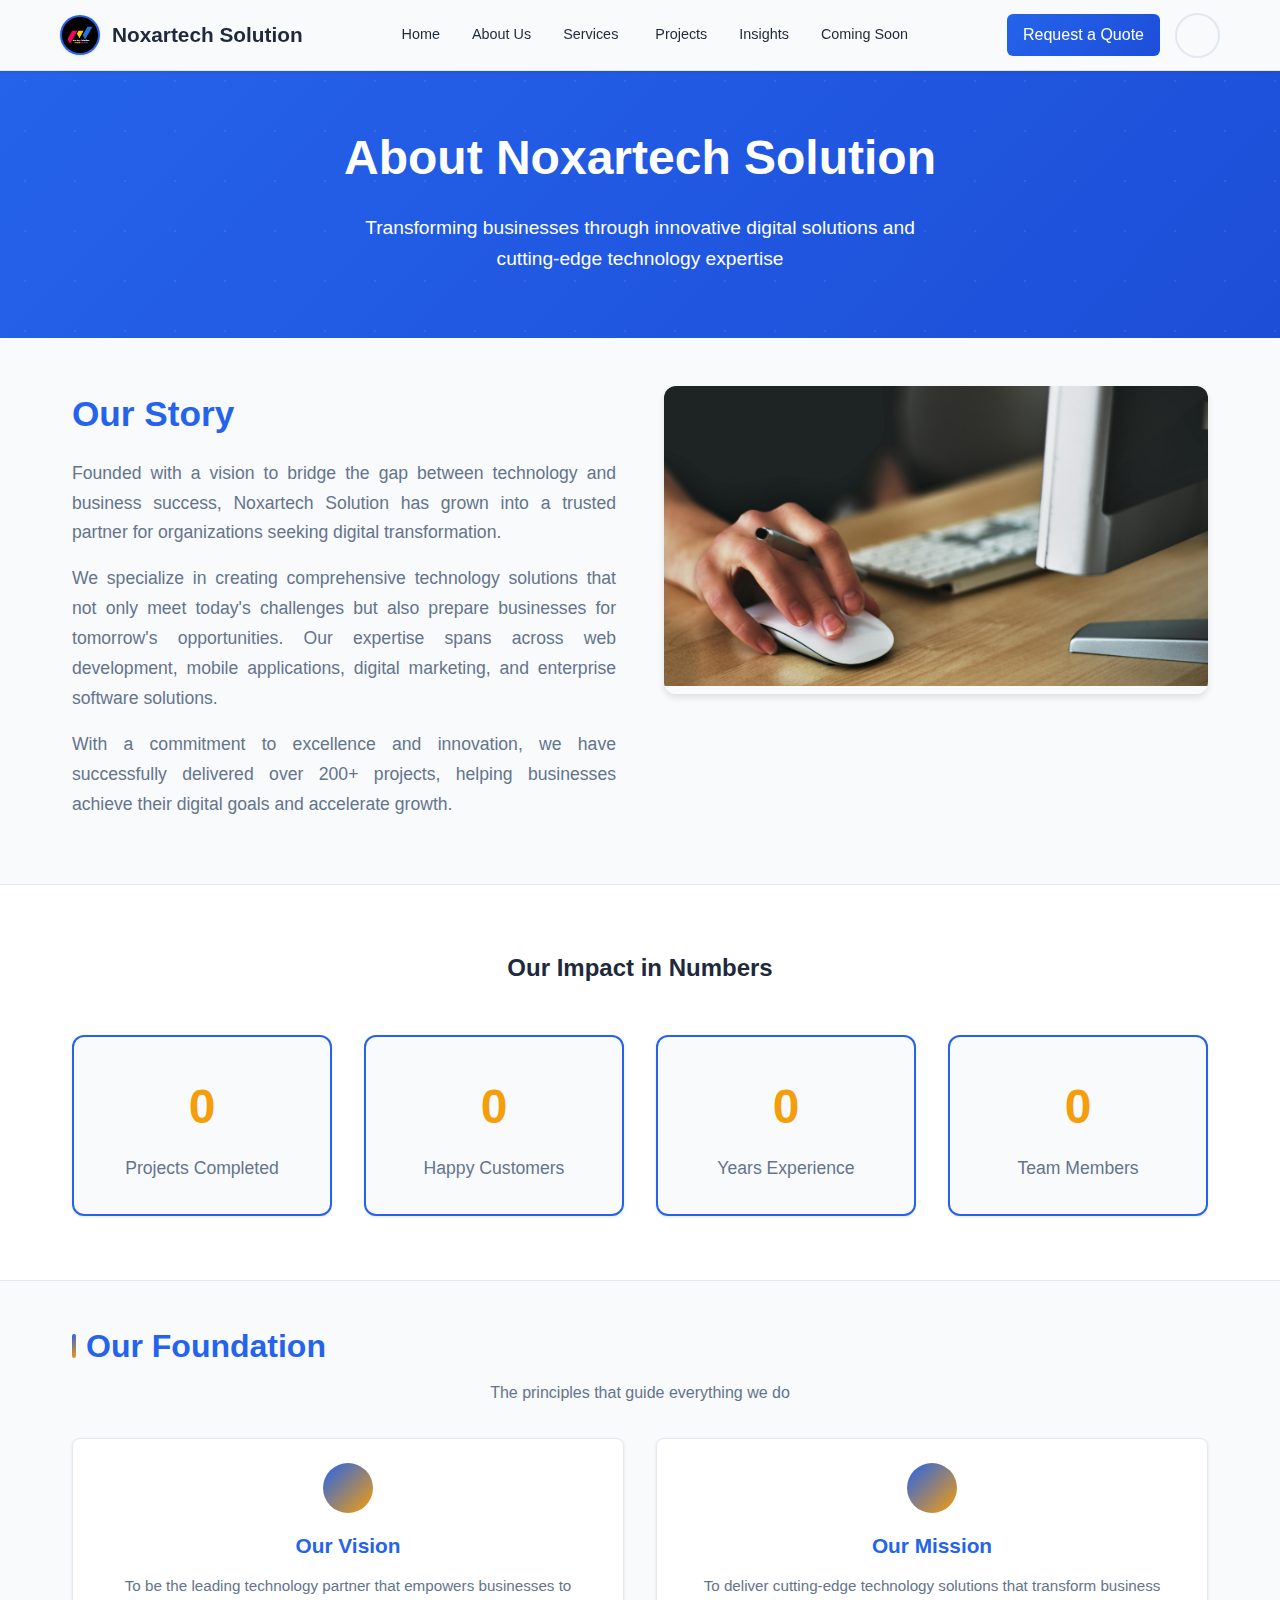
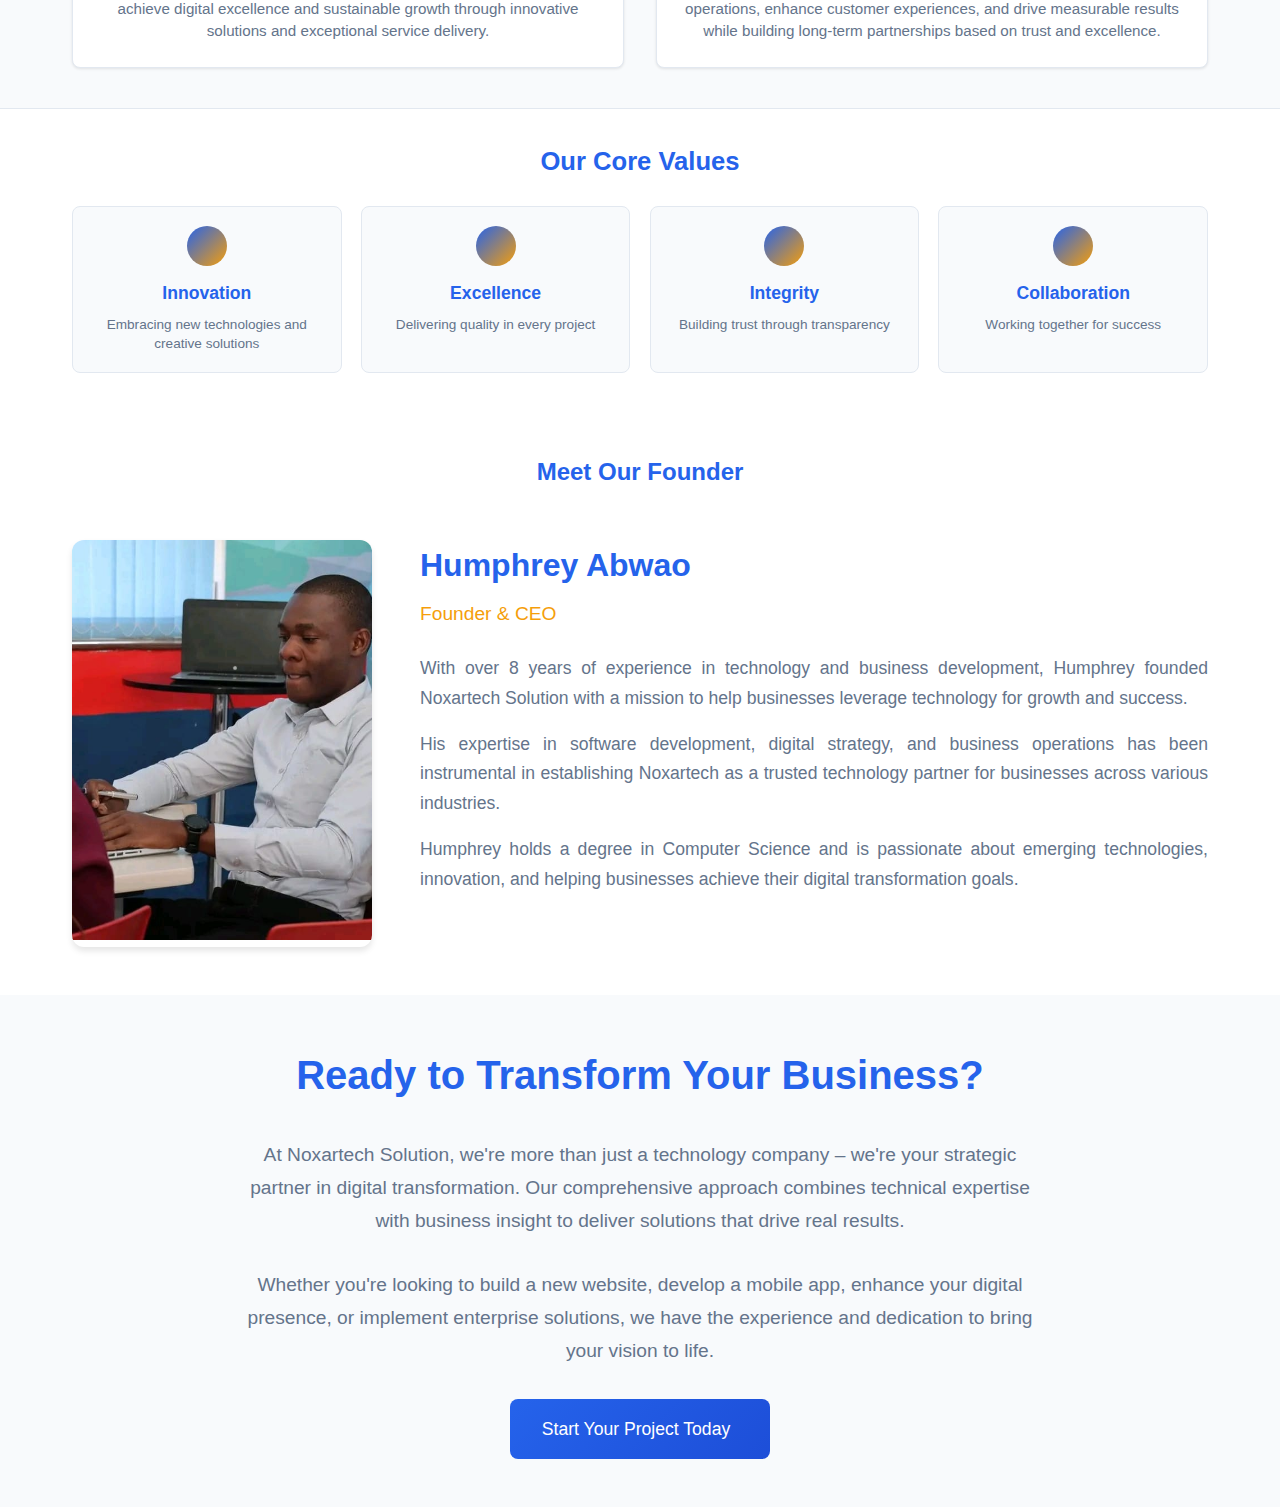
<file: about-us.html>
<!DOCTYPE html>
<html lang="en">
<head>
    <meta charset="UTF-8">
    <meta name="viewport" content="width=device-width, initial-scale=1.0">
    <title>About Us - Noxartech Solution</title>
    <link rel="preconnect" href="https://fonts.googleapis.com">
    <link rel="preconnect" href="https://fonts.gstatic.com" crossorigin>
    <link href="https://fonts.googleapis.com/css2?family=Ubuntu:ital,wght@0,300;0,400;0,500;0,700;1,300;1,400;1,500;1,700&display=swap" rel="stylesheet">
    <link rel="stylesheet" href="styles.css">
    <link href="https://cdnjs.cloudflare.com/ajax/libs/font-awesome/6.0.0/css/all.min.css" rel="stylesheet">
    <style>
        /* About Us Page Specific Styles */
        .about-hero {
            background: linear-gradient(135deg, var(--primary-color), var(--primary-hover));
            color: white;
            padding: 4rem 0 2rem 0;
            text-align: center;
            position: relative;
            overflow: hidden;
        }

        .about-hero::before {
            content: '';
            position: absolute;
            top: 0;
            left: 0;
            right: 0;
            bottom: 0;
            background: url('data:image/svg+xml,<svg xmlns="http://www.w3.org/2000/svg" viewBox="0 0 100 100"><circle cx="50" cy="50" r="2" fill="rgba(255,255,255,0.1)"/></svg>');
            background-size: 50px 50px;
            animation: float 20s infinite linear;
        }

        @keyframes float {
            0% { transform: translateY(0) translateX(0); }
            100% { transform: translateY(-100px) translateX(100px); }
        }

        .about-hero h1 {
            font-size: 3rem;
            margin-bottom: 1rem;
            position: relative;
            z-index: 2;
        }

        .about-hero p {
            font-size: 1.2rem;
            margin-bottom: 2rem;
            position: relative;
            z-index: 2;
            max-width: 600px;
            margin-left: auto;
            margin-right: auto;
        }

        .breadcrumb {
            background: var(--surface-color);
            padding: 1rem 0;
            border-bottom: 1px solid var(--border-color);
        }

        .breadcrumb nav {
            max-width: 1200px;
            margin: 0 auto;
            padding: 0 2rem;
        }

        .breadcrumb-list {
            display: flex;
            align-items: center;
            list-style: none;
            font-size: 0.9rem;
            color: var(--text-secondary);
        }

        .breadcrumb-list li {
            display: flex;
            align-items: center;
        }

        .breadcrumb-list li:not(:last-child)::after {
            content: '/';
            margin: 0 0.5rem;
            color: var(--text-secondary);
        }

        .breadcrumb-list a {
            color: var(--primary-color);
            text-decoration: none;
        }

        .breadcrumb-list a:hover {
            text-decoration: underline;
        }

        /* Slim Section Styles */
        .slim-section {
            padding: 3rem 0;
            background: var(--background-color);
        }

        .slim-section:nth-child(even) {
            background: var(--surface-color);
        }

        .slim-container {
            max-width: 1200px;
            margin: 0 auto;
            padding: 0 2rem;
        }

        .slim-content {
            display: grid;
            grid-template-columns: 1fr 1fr;
            gap: 3rem;
            align-items: flex-start;
        }

        .slim-text h2 {
            font-size: 2.2rem;
            margin-bottom: 1rem;
            color: var(--primary-color);
            margin-top: 0;
        }

        .slim-text p {
            font-size: 1.1rem;
            line-height: 1.7;
            color: var(--text-secondary);
            margin-bottom: 1rem;
            text-align: justify;
        }

        .slim-image {
            position: relative;
            overflow: hidden;
            border-radius: 12px;
            box-shadow: var(--shadow-medium);
        }

        .slim-image img {
            width: 100%;
            height: 300px;
            object-fit: cover;
            transition: transform 0.3s ease;
        }

        .slim-image:hover img {
            transform: scale(1.05);
        }

        /* Stats Section */
        .stats-section {
            background: var(--background-color);
            color: var(--text-primary);
            padding: 4rem 0;
            text-align: center;
            border-top: 1px solid var(--border-color);
            border-bottom: 1px solid var(--border-color);
        }

        .stats-grid {
            display: grid;
            grid-template-columns: repeat(auto-fit, minmax(250px, 1fr));
            gap: 2rem;
            margin-top: 3rem;
        }

        .stat-item {
            padding: 2rem;
            background: var(--surface-color);
            border-radius: 12px;
            border: 2px solid var(--primary-color);
            transition: transform 0.3s ease, box-shadow 0.3s ease;
            box-shadow: var(--shadow-light);
        }

        .stat-item:hover {
            transform: translateY(-5px);
            box-shadow: var(--shadow-medium);
        }

        .stat-number {
            font-size: 3rem;
            font-weight: 700;
            margin-bottom: 0.5rem;
            color: var(--accent-color);
        }

        .stat-label {
            font-size: 1.1rem;
            font-weight: 500;
            color: var(--text-secondary);
        }

        /* Vision, Mission, Core Values */
        .values-section {
            padding: 2.5rem 0;
            background: var(--surface-color);
        }

        .values-grid {
            display: grid;
            grid-template-columns: repeat(2, 1fr);
            gap: 2rem;
            margin-top: 2rem;
            align-items: stretch;
        }

        .value-card {
            background: var(--background-color);
            padding: 1.5rem;
            border-radius: 8px;
            box-shadow: var(--shadow-light);
            text-align: center;
            transition: transform 0.3s ease, box-shadow 0.3s ease;
            border: 1px solid var(--border-color);
            height: 100%;
            display: flex;
            flex-direction: column;
            justify-content: flex-start;
        }

        .value-card:hover {
            transform: translateY(-3px);
            box-shadow: var(--shadow-medium);
        }

        .value-icon {
            width: 50px;
            height: 50px;
            background: linear-gradient(135deg, var(--primary-color), var(--accent-color));
            border-radius: 50%;
            display: flex;
            align-items: center;
            justify-content: center;
            margin: 0 auto 1rem auto;
            color: white;
            font-size: 1.3rem;
            flex-shrink: 0;
        }

        .value-card h3 {
            font-size: 1.3rem;
            margin-bottom: 0.8rem;
            color: var(--primary-color);
            font-weight: 600;
        }

        .value-card p {
            color: var(--text-secondary);
            line-height: 1.5;
            font-size: 0.95rem;
            flex-grow: 1;
        }

        /* Core Values Subsection */
        .core-values-section {
            padding: 2rem 0;
            background: var(--background-color);
            border-top: 1px solid var(--border-color);
        }

        .core-values-grid {
            display: grid;
            grid-template-columns: repeat(4, 1fr);
            gap: 1.2rem;
            margin-top: 1.5rem;
        }

        .core-value-item {
            background: var(--surface-color);
            padding: 1.2rem;
            border-radius: 8px;
            text-align: center;
            border: 1px solid var(--border-color);
            transition: transform 0.3s ease, box-shadow 0.3s ease;
        }

        .core-value-item:hover {
            transform: translateY(-2px);
            box-shadow: var(--shadow-light);
        }

        .core-value-icon {
            width: 40px;
            height: 40px;
            background: linear-gradient(135deg, var(--primary-color), var(--accent-color));
            border-radius: 50%;
            display: flex;
            align-items: center;
            justify-content: center;
            margin: 0 auto 0.8rem auto;
            color: white;
            font-size: 1.1rem;
        }

        .core-value-item h4 {
            font-size: 1.1rem;
            margin-bottom: 0.5rem;
            color: var(--primary-color);
            font-weight: 600;
        }

        .core-value-item p {
            color: var(--text-secondary);
            font-size: 0.85rem;
            line-height: 1.4;
        }

        .core-values-title {
            text-align: center;
            color: var(--primary-color);
            margin-bottom: 0.5rem;
            font-size: 1.6rem;
        }

        /* Team Section */
        .team-section {
            padding: 3rem 0;
            background: var(--background-color);
        }

        .team-founder {
            display: grid;
            grid-template-columns: 300px 1fr;
            gap: 3rem;
            align-items: flex-start;
            max-width: 1200px;
            margin: 0 auto;
        }

        .founder-image {
            position: relative;
            border-radius: 12px;
            overflow: hidden;
            box-shadow: var(--shadow-medium);
        }

        .founder-image img {
            width: 100%;
            height: 400px;
            object-fit: cover;
        }

        .founder-details {
            padding-top: 0;
        }

        .founder-details h3 {
            font-size: 2rem;
            margin-bottom: 0.5rem;
            color: var(--primary-color);
            margin-top: 0;
        }

        .founder-role {
            font-size: 1.2rem;
            color: var(--accent-color);
            margin-bottom: 1.5rem;
            font-weight: 500;
        }

        .founder-details p {
            font-size: 1.1rem;
            line-height: 1.7;
            color: var(--text-secondary);
            margin-bottom: 1rem;
            text-align: justify;
        }

        /* Final Details Section */
        .final-details {
            padding: 3rem 0;
            background: var(--surface-color);
            text-align: center;
        }

        .final-details h2 {
            font-size: 2.5rem;
            margin-bottom: 2rem;
            color: var(--primary-color);
        }

        .final-details p {
            font-size: 1.2rem;
            line-height: 1.7;
            color: var(--text-secondary);
            max-width: 800px;
            margin: 0 auto 2rem auto;
        }

        .cta-button {
            display: inline-block;
            background: linear-gradient(135deg, var(--primary-color), var(--primary-hover));
            color: white;
            padding: 1rem 2rem;
            border-radius: 8px;
            text-decoration: none;
            font-weight: 500;
            font-size: 1.1rem;
            transition: transform 0.3s ease, box-shadow 0.3s ease;
        }

        .cta-button:hover {
            transform: translateY(-2px);
            box-shadow: 0 8px 25px rgba(37, 99, 235, 0.3);
        }

        /* Tablet and larger screens - keep horizontal layout */
        @media (min-width: 769px) {
            .values-grid {
                grid-template-columns: repeat(2, 1fr);
            }
            
            .core-values-grid {
                grid-template-columns: repeat(4, 1fr);
            }
        }

        /* Medium tablets */
        @media (max-width: 1024px) and (min-width: 769px) {
            .value-card {
                padding: 1.3rem;
            }
            
            .value-card h3 {
                font-size: 1.2rem;
            }
            
            .value-card p {
                font-size: 0.9rem;
            }
            
            .core-value-item {
                padding: 1rem;
            }
            
            .core-value-item h4 {
                font-size: 1rem;
            }
            
            .core-value-item p {
                font-size: 0.8rem;
            }
        }

        /* Responsive Design */
        @media (max-width: 768px) {
            .about-hero {
                padding: 2rem 0 1rem 0;
            }

            .about-hero h1 {
                font-size: 2rem;
            }

            .breadcrumb nav {
                padding: 0 1rem;
            }

            .slim-container {
                padding: 0 1rem;
                max-width: 100%;
            }

            .slim-section {
                padding: 2rem 0;
            }

            .slim-content {
                grid-template-columns: 1fr;
                gap: 1.5rem;
            }

            .slim-image {
                margin: 0 -1rem;
                border-radius: 0;
                width: calc(100% + 2rem);
            }

            .slim-image img {
                border-radius: 0;
                height: 250px;
            }

            .slim-text {
                padding: 0 0.5rem;
            }

            .slim-text h2 {
                font-size: 1.8rem;
                margin-bottom: 1rem;
            }

            .slim-text p {
                font-size: 1rem;
                line-height: 1.6;
                text-align: left;
                margin-bottom: 1rem;
            }

            .stats-section {
                padding: 3rem 0;
            }

            .stats-grid {
                grid-template-columns: repeat(auto-fit, minmax(150px, 1fr));
                gap: 1rem;
                margin-top: 2rem;
            }

            .stat-item {
                padding: 1.5rem;
            }

            .stat-number {
                font-size: 2.5rem;
            }

            .values-section {
                padding: 2rem 0;
            }

            .values-grid {
                grid-template-columns: 1fr;
                gap: 1rem;
                margin-top: 1.5rem;
            }

            .core-values-section {
                padding: 1.5rem 0;
            }

            .core-values-grid {
                grid-template-columns: repeat(2, 1fr);
                gap: 0.8rem;
                margin-top: 1rem;
            }

            .core-value-item {
                padding: 1rem;
            }

            .core-value-icon {
                width: 35px;
                height: 35px;
                font-size: 1rem;
                margin-bottom: 0.6rem;
            }

            .core-value-item h4 {
                font-size: 1rem;
                margin-bottom: 0.4rem;
            }

            .core-value-item p {
                font-size: 0.8rem;
                line-height: 1.3;
            }

            .core-values-title {
                font-size: 1.4rem;
                margin-bottom: 0.3rem;
                padding: 0 1rem;
            }

            .value-card {
                margin: 0 0.5rem;
                padding: 1.2rem;
                text-align: left;
            }

            .value-icon {
                width: 45px;
                height: 45px;
                font-size: 1.2rem;
                margin-bottom: 0.8rem;
            }

            .value-card h3 {
                font-size: 1.2rem;
                margin-bottom: 0.6rem;
            }

            .value-card p {
                font-size: 0.9rem;
                line-height: 1.4;
            }

            .team-section {
                padding: 2rem 0;
            }

            .team-founder {
                grid-template-columns: 1fr;
                gap: 1.5rem;
                text-align: left;
            }

            .founder-image {
                max-width: 100vw;
                margin: 0 calc(-50vw + 50%);
                width: 100vw;
                border-radius: 0;
            }

            .founder-image img {
                border-radius: 0;
                height: 300px;
            }

            .founder-details {
                padding: 0 0.5rem;
            }

            .founder-details h3 {
                font-size: 1.8rem;
                text-align: left;
            }

            .founder-role {
                font-size: 1.1rem;
                text-align: left;
            }

            .founder-details p {
                font-size: 1rem;
                line-height: 1.6;
                text-align: left;
            }

            .final-details {
                padding: 2rem 0;
            }

            .final-details h2 {
                font-size: 2rem;
                margin-bottom: 1.5rem;
                padding: 0 1rem;
            }

            .final-details p {
                font-size: 1rem;
                line-height: 1.6;
                margin-bottom: 1.5rem;
                padding: 0 1rem;
                max-width: 100%;
                text-align: left;
            }

            .cta-button {
                padding: 0.8rem 1.5rem;
                font-size: 1rem;
                margin: 0 1rem;
                display: block;
                text-align: center;
                max-width: calc(100% - 2rem);
            }

            .team-title {
                margin-bottom: 2rem;
                font-size: 2rem;
            }

            .section-title {
                font-size: 1.6rem;
                margin-bottom: 0.4rem;
            }

            .section-subtitle {
                margin-bottom: 1.5rem;
                padding: 0 1rem;
                font-size: 0.9rem;
            }
        }

        /* Animation for counting */
        @keyframes countUp {
            from {
                opacity: 0;
                transform: translateY(20px);
            }
            to {
                opacity: 1;
                transform: translateY(0);
            }
        }

        .animated {
            animation: countUp 0.8s ease-out;
        }

        /* Additional utility classes */
        .section-title {
            text-align: center;
            color: var(--primary-color);
            margin-bottom: 0.5rem;
            font-size: 2rem;
        }

        .section-subtitle {
            text-align: center;
            color: var(--text-secondary);
            margin-bottom: 2rem;
            font-size: 1rem;
        }

        .team-title {
            text-align: center;
            color: var(--primary-color);
            margin-bottom: 3rem;
        }

        .arrow-icon {
            margin-left: 0.5rem;
        }
    </style>
</head>
<body>
    <!-- Navigation Bar -->
    <nav class="navbar">
        <div class="nav-container">
            <!-- Logo -->
            <div class="nav-logo">
                <a href="index.html">
                    <img src="images/logo.png" alt="Noxartech Solution Logo" class="logo-img">
                    <span>Noxartech Solution</span>
                </a>
            </div>

            <!-- Navigation Menu -->
            <ul class="nav-menu">
                <li class="nav-item">
                    <a href="index.html" class="nav-link">Home</a>
                </li>
                <li class="nav-item">
                    <a href="index.html#about" class="nav-link">About Us</a>
                </li>
                <li class="nav-item dropdown">
                    <a href="index.html#services" class="nav-link dropdown-toggle">
                        Services <i class="fas fa-chevron-down"></i>
                    </a>
                    <ul class="dropdown-menu">
                        <li><a href="index.html#web-dev" class="dropdown-link">Web Development</a></li>
                        <li><a href="index.html#app-dev" class="dropdown-link">App Development</a></li>
                        <li><a href="index.html#graphics" class="dropdown-link">Graphics & Design</a></li>
                        <li><a href="index.html#printing" class="dropdown-link">Printing & Branding</a></li>
                        <li><a href="index.html#digital-marketing" class="dropdown-link">Digital Marketing</a></li>
                        <li><a href="index.html#pos-software" class="dropdown-link">POS & Software</a></li>
                        <li><a href="index.html#consulting" class="dropdown-link">IT Consulting</a></li>
                        <li><a href="index.html#cybersecurity" class="dropdown-link">Cybersecurity</a></li>
                        <li><a href="index.html#cloud" class="dropdown-link">Cloud Solutions</a></li>
                        <li><a href="index.html#training" class="dropdown-link">Tech Training & Mentorship</a></li>
                    </ul>
                </li>
                <li class="nav-item">
                    <a href="index.html#projects" class="nav-link">Projects</a>
                </li>
                <li class="nav-item">
                    <a href="index.html#insights" class="nav-link">Insights</a>
                </li>
                <li class="nav-item coming-soon-item">
                    <a href="index.html#coming-soon" class="nav-link coming-soon-btn">Coming Soon</a>
                </li>
                <li class="nav-item cta-item mobile-cta">
                    <a href="quote.html" class="nav-link cta-btn">Request a Quote</a>
                </li>
            </ul>

            <!-- Right side container -->
            <div class="nav-right">
                <!-- Request Quote Button -->
                <div class="nav-item cta-item">
                    <a href="quote.html" class="nav-link cta-btn">Request a Quote</a>
                </div>

                <!-- Theme Toggle -->
                <div class="theme-toggle">
                    <button class="theme-btn" id="themeToggle">
                        <i class="fas fa-sun light-icon"></i>
                        <i class="fas fa-moon dark-icon"></i>
                    </button>
                </div>
            </div>

            <!-- Mobile Menu Toggle -->
            <div class="hamburger" id="hamburger">
                <span class="bar"></span>
                <span class="bar"></span>
                <span class="bar"></span>
            </div>
        </div>
    </nav>

    <!-- Breadcrumb -->
    <section class="breadcrumb">
        <nav>
            <ul class="breadcrumb-list">
                <li><a href="index.html">Home</a></li>
                <li>About Us</li>
            </ul>
        </nav>
    </section>

    <!-- Hero Section -->
    <section class="about-hero">
        <div class="slim-container">
            <h1>About Noxartech Solution</h1>
            <p>Transforming businesses through innovative digital solutions and cutting-edge technology expertise</p>
        </div>
    </section>

    <!-- Company Overview Section -->
    <section class="slim-section">
        <div class="slim-container">
            <div class="slim-content">
                <div class="slim-text">
                    <h2>Our Story</h2>
                    <p>Founded with a vision to bridge the gap between technology and business success, Noxartech Solution has grown into a trusted partner for organizations seeking digital transformation.</p>
                    <p>We specialize in creating comprehensive technology solutions that not only meet today's challenges but also prepare businesses for tomorrow's opportunities. Our expertise spans across web development, mobile applications, digital marketing, and enterprise software solutions.</p>
                    <p>With a commitment to excellence and innovation, we have successfully delivered over 200+ projects, helping businesses achieve their digital goals and accelerate growth.</p>
                </div>
                <div class="slim-image">
                    <img src="images/office.jpg" alt="Noxartech Solution Office">
                </div>
            </div>
        </div>
    </section>

    <!-- Stats Section with Counting Animation -->
    <section class="stats-section">
        <div class="slim-container">
            <h2>Our Impact in Numbers</h2>
            <div class="stats-grid">
                <div class="stat-item">
                    <div class="stat-number" data-count="500">0</div>
                    <div class="stat-label">Projects Completed</div>
                </div>
                <div class="stat-item">
                    <div class="stat-number" data-count="300">0</div>
                    <div class="stat-label">Happy Customers</div>
                </div>
                <div class="stat-item">
                    <div class="stat-number" data-count="2">0</div>
                    <div class="stat-label">Years Experience</div>
                </div>
                <div class="stat-item">
                    <div class="stat-number" data-count="4">0</div>
                    <div class="stat-label">Team Members</div>
                </div>
            </div>
        </div>
    </section>

    <!-- Vision, Mission, Core Values Section -->
    <section class="values-section">
        <div class="slim-container">
            <h2 class="section-title">Our Foundation</h2>
            <p class="section-subtitle">The principles that guide everything we do</p>
            <div class="values-grid">
                <div class="value-card">
                    <div class="value-icon">
                        <i class="fas fa-eye"></i>
                    </div>
                    <h3>Our Vision</h3>
                    <p>To be the leading technology partner that empowers businesses to achieve digital excellence and sustainable growth through innovative solutions and exceptional service delivery.</p>
                </div>
                <div class="value-card">
                    <div class="value-icon">
                        <i class="fas fa-bullseye"></i>
                    </div>
                    <h3>Our Mission</h3>
                    <p>To deliver cutting-edge technology solutions that transform business operations, enhance customer experiences, and drive measurable results while building long-term partnerships based on trust and excellence.</p>
                </div>
            </div>
        </div>
    </section>

    <!-- Core Values Subsection -->
    <section class="core-values-section">
        <div class="slim-container">
            <h3 class="core-values-title">Our Core Values</h3>
            <div class="core-values-grid">
                <div class="core-value-item">
                    <div class="core-value-icon">
                        <i class="fas fa-lightbulb"></i>
                    </div>
                    <h4>Innovation</h4>
                    <p>Embracing new technologies and creative solutions</p>
                </div>
                <div class="core-value-item">
                    <div class="core-value-icon">
                        <i class="fas fa-trophy"></i>
                    </div>
                    <h4>Excellence</h4>
                    <p>Delivering quality in every project</p>
                </div>
                <div class="core-value-item">
                    <div class="core-value-icon">
                        <i class="fas fa-handshake"></i>
                    </div>
                    <h4>Integrity</h4>
                    <p>Building trust through transparency</p>
                </div>
                <div class="core-value-item">
                    <div class="core-value-icon">
                        <i class="fas fa-users"></i>
                    </div>
                    <h4>Collaboration</h4>
                    <p>Working together for success</p>
                </div>
            </div>
        </div>
    </section>

    <!-- Team Section -->
    <section class="team-section">
        <div class="slim-container">
            <h2 class="team-title">Meet Our Founder</h2>
            <div class="team-founder">
                <div class="founder-image">
                    <img src="images/humphrey profile.jpg" alt="Humphrey Abwao - Founder & CEO">
                </div>
                <div class="founder-details">
                    <h3>Humphrey Abwao</h3>
                    <div class="founder-role">Founder & CEO</div>
                    <p>With over 8 years of experience in technology and business development, Humphrey founded Noxartech Solution with a mission to help businesses leverage technology for growth and success.</p>
                    <p>His expertise in software development, digital strategy, and business operations has been instrumental in establishing Noxartech as a trusted technology partner for businesses across various industries.</p>
                    <p>Humphrey holds a degree in Computer Science and is passionate about emerging technologies, innovation, and helping businesses achieve their digital transformation goals.</p>
                </div>
            </div>
        </div>
    </section>

    <!-- Final Details Section -->
    <section class="final-details">
        <div class="slim-container">
            <h2>Ready to Transform Your Business?</h2>
            <p>At Noxartech Solution, we're more than just a technology company – we're your strategic partner in digital transformation. Our comprehensive approach combines technical expertise with business insight to deliver solutions that drive real results.</p>
            <p>Whether you're looking to build a new website, develop a mobile app, enhance your digital presence, or implement enterprise solutions, we have the experience and dedication to bring your vision to life.</p>
            <a href="index.html#contact" class="cta-button">
                Start Your Project Today
                <i class="fas fa-arrow-right arrow-icon"></i>
            </a>
        </div>
    </section>

    <script>
        // Counting Animation
        function animateCounters() {
            const counters = document.querySelectorAll('.stat-number');
            
            counters.forEach(counter => {
                const target = parseInt(counter.getAttribute('data-count'));
                const label = counter.nextElementSibling.textContent.toLowerCase();
                const shouldAddPlus = label.includes('customers') || label.includes('team members');
                
                const duration = 2000; // 2 seconds
                const increment = target / (duration / 16); // 60fps
                let current = 0;
                
                const updateCounter = () => {
                    if (current < target) {
                        current += increment;
                        counter.textContent = Math.floor(current);
                        requestAnimationFrame(updateCounter);
                    } else {
                        counter.textContent = shouldAddPlus ? target + '+' : target;
                        counter.classList.add('animated');
                    }
                };
                
                updateCounter();
            });
        }

        // Intersection Observer for triggering animations
        const observerOptions = {
            threshold: 0.5,
            rootMargin: '0px 0px -100px 0px'
        };

        const observer = new IntersectionObserver((entries) => {
            entries.forEach(entry => {
                if (entry.isIntersecting && entry.target.classList.contains('stats-section')) {
                    animateCounters();
                    observer.unobserve(entry.target);
                }
            });
        }, observerOptions);

        // Start observing the stats section
        document.addEventListener('DOMContentLoaded', () => {
            const statsSection = document.querySelector('.stats-section');
            if (statsSection) {
                observer.observe(statsSection);
            }
        });

        // Smooth scrolling for anchor links
        document.querySelectorAll('a[href^="#"]').forEach(anchor => {
            anchor.addEventListener('click', function (e) {
                e.preventDefault();
                const target = document.querySelector(this.getAttribute('href'));
                if (target) {
                    target.scrollIntoView({
                        behavior: 'smooth',
                        block: 'start'
                    });
                }
            });
        });
    </script>
    <script src="script.js"></script>
</body>
</html>
</file>
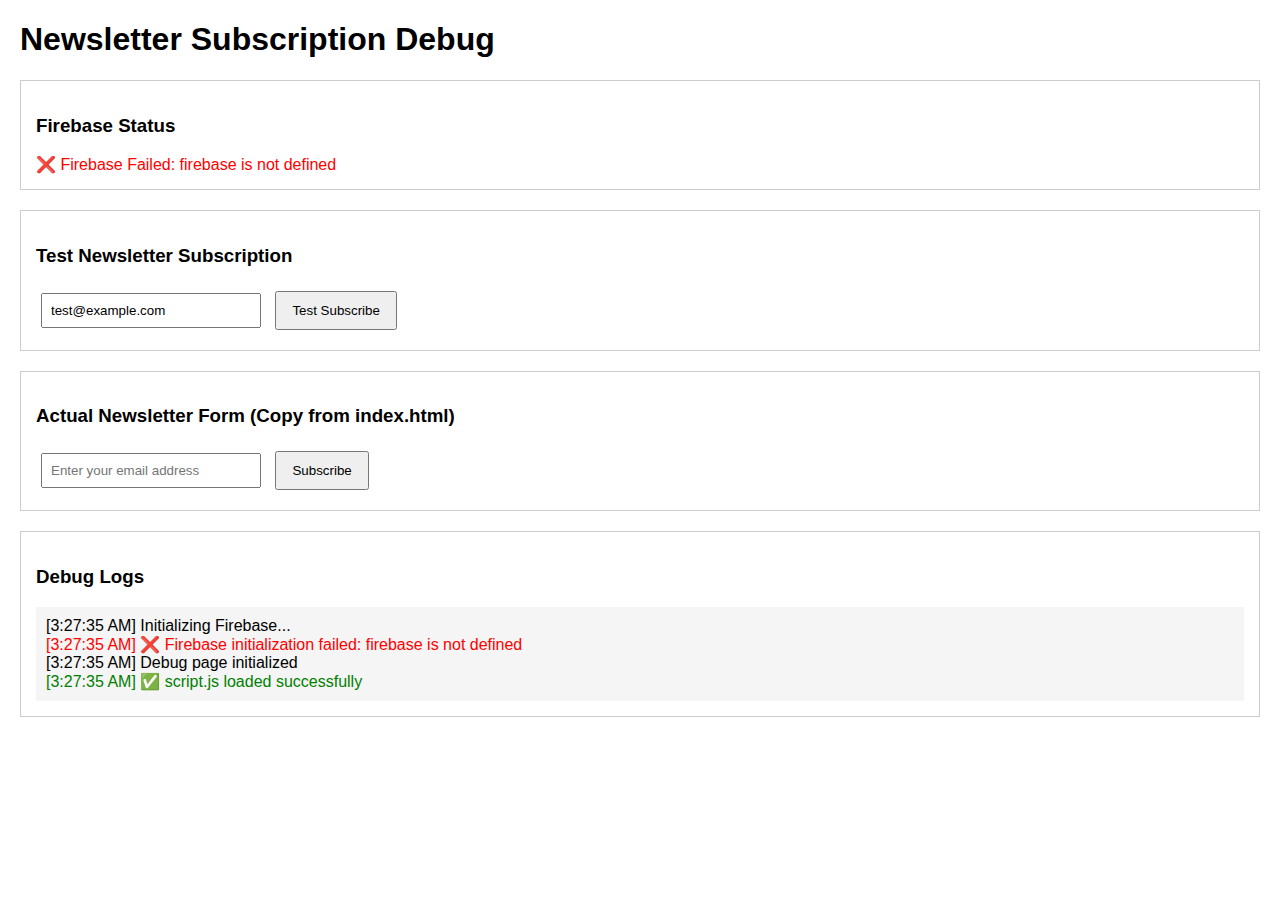
<file: debug-newsletter.html>
<!DOCTYPE html>
<html lang="en">
<head>
    <meta charset="UTF-8">
    <meta name="viewport" content="width=device-width, initial-scale=1.0">
    <title>Newsletter Debug Test</title>
    <style>
        body { font-family: Arial, sans-serif; margin: 20px; }
        .debug-section { margin: 20px 0; padding: 15px; border: 1px solid #ccc; }
        .success { color: green; }
        .error { color: red; }
        .warning { color: orange; }
        button { padding: 10px 15px; margin: 5px; }
        input { padding: 8px; margin: 5px; width: 200px; }
        #logs { background: #f5f5f5; padding: 10px; max-height: 300px; overflow-y: auto; }
    </style>
</head>
<body>
    <h1>Newsletter Subscription Debug</h1>
    
    <div class="debug-section">
        <h3>Firebase Status</h3>
        <div id="firebase-status">Checking...</div>
    </div>
    
    <div class="debug-section">
        <h3>Test Newsletter Subscription</h3>
        <form id="testForm">
            <input type="email" id="testEmail" placeholder="test@example.com" value="test@example.com">
            <button type="submit">Test Subscribe</button>
        </form>
        <div id="test-result"></div>
    </div>
    
    <div class="debug-section">
        <h3>Actual Newsletter Form (Copy from index.html)</h3>
        <form class="subscription-form" id="newsletterForm">
            <div class="form-group">
                <input type="email" id="newsletterEmail" name="email" placeholder="Enter your email address" required>
                <button type="submit" class="subscribe-btn">
                    Subscribe <i class="fas fa-paper-plane"></i>
                </button>
            </div>
        </form>
        <div id="newsletter-result"></div>
    </div>
    
    <div class="debug-section">
        <h3>Debug Logs</h3>
        <div id="logs"></div>
    </div>

    <!-- Firebase SDK CDN -->
    <script src="https://www.gstatic.com/firebasejs/10.7.1/firebase-app-compat.js"></script>
    <script src="https://www.gstatic.com/firebasejs/10.7.1/firebase-firestore-compat.js"></script>
    <script src="https://www.gstatic.com/firebasejs/10.7.1/firebase-analytics-compat.js"></script>

    <script>
        // Debug logging
        function log(message, type = 'info') {
            const logs = document.getElementById('logs');
            const timestamp = new Date().toLocaleTimeString();
            const logEntry = document.createElement('div');
            logEntry.className = type;
            logEntry.textContent = `[${timestamp}] ${message}`;
            logs.appendChild(logEntry);
            logs.scrollTop = logs.scrollHeight;
            console.log(message);
        }

        // Firebase configuration
        const firebaseConfig = {
            apiKey: "AIzaSyBWPrCiuY9yjvQMGiGzBDtndAa2FCLBX78",
            authDomain: "noxartechsln.firebaseapp.com",
            projectId: "noxartechsln",
            storageBucket: "noxartechsln.firebasestorage.app",
            messagingSenderId: "950592446485",
            appId: "1:950592446485:web:f4642f47cbbb3888b0ee1c",
            measurementId: "G-RT8E110P82"
        };

        let db, analytics;
        let isFirebaseReady = false;

        // Initialize Firebase
        try {
            log('Initializing Firebase...');
            firebase.initializeApp(firebaseConfig);
            db = firebase.firestore();
            analytics = firebase.analytics();
            isFirebaseReady = true;
            log('✅ Firebase initialized successfully', 'success');
            document.getElementById('firebase-status').innerHTML = '<span class="success">✅ Firebase Connected</span>';
        } catch (error) {
            log('❌ Firebase initialization failed: ' + error.message, 'error');
            document.getElementById('firebase-status').innerHTML = '<span class="error">❌ Firebase Failed: ' + error.message + '</span>';
        }

        // Newsletter subscription function
        window.submitNewsletterSubscription = async function(email) {
            try {
                log(`Starting newsletter subscription for: ${email}`);
                
                if (!isFirebaseReady) {
                    throw new Error('Firebase not initialized');
                }
                
                if (!db) {
                    throw new Error('Firestore not available');
                }
                
                log('Adding document to Firestore...');
                const docRef = await db.collection('newsletter-subscriptions').add({
                    email: email,
                    timestamp: firebase.firestore.FieldValue.serverTimestamp(),
                    status: "active",
                    source: "website",
                    userAgent: navigator.userAgent,
                    subscriptionTime: Date.now()
                });

                log(`✅ Newsletter subscription submitted with ID: ${docRef.id}`, 'success');
                
                // Track successful subscription
                if (analytics) {
                    analytics.logEvent('newsletter_subscribed', {
                        subscription_time: Date.now()
                    });
                    log('Analytics event logged', 'success');
                }

                return { success: true, id: docRef.id };
            } catch (error) {
                log(`❌ Newsletter subscription error: ${error.message}`, 'error');
                
                // Track errors
                if (analytics) {
                    analytics.logEvent('newsletter_subscription_error', {
                        error_message: error.message
                    });
                }
                
                return { success: false, error: error.message };
            }
        };

        // Test form handler
        document.getElementById('testForm').addEventListener('submit', async (e) => {
            e.preventDefault();
            const email = document.getElementById('testEmail').value;
            const resultDiv = document.getElementById('test-result');
            
            log(`Testing direct subscription for: ${email}`);
            resultDiv.innerHTML = 'Testing...';
            
            try {
                const result = await window.submitNewsletterSubscription(email);
                if (result.success) {
                    resultDiv.innerHTML = `<span class="success">✅ Success! ID: ${result.id}</span>`;
                    log(`✅ Test subscription successful: ${result.id}`, 'success');
                } else {
                    resultDiv.innerHTML = `<span class="error">❌ Failed: ${result.error}</span>`;
                    log(`❌ Test subscription failed: ${result.error}`, 'error');
                }
            } catch (error) {
                resultDiv.innerHTML = `<span class="error">❌ Error: ${error.message}</span>`;
                log(`❌ Test subscription error: ${error.message}`, 'error');
            }
        });

        // Load the actual script.js to test NewsletterManager
        const script = document.createElement('script');
        script.src = 'script.js';
        script.onload = () => {
            log('✅ script.js loaded successfully', 'success');
        };
        script.onerror = () => {
            log('❌ Failed to load script.js', 'error');
        };
        document.head.appendChild(script);

        log('Debug page initialized');
    </script>
</body>
</html>
</file>
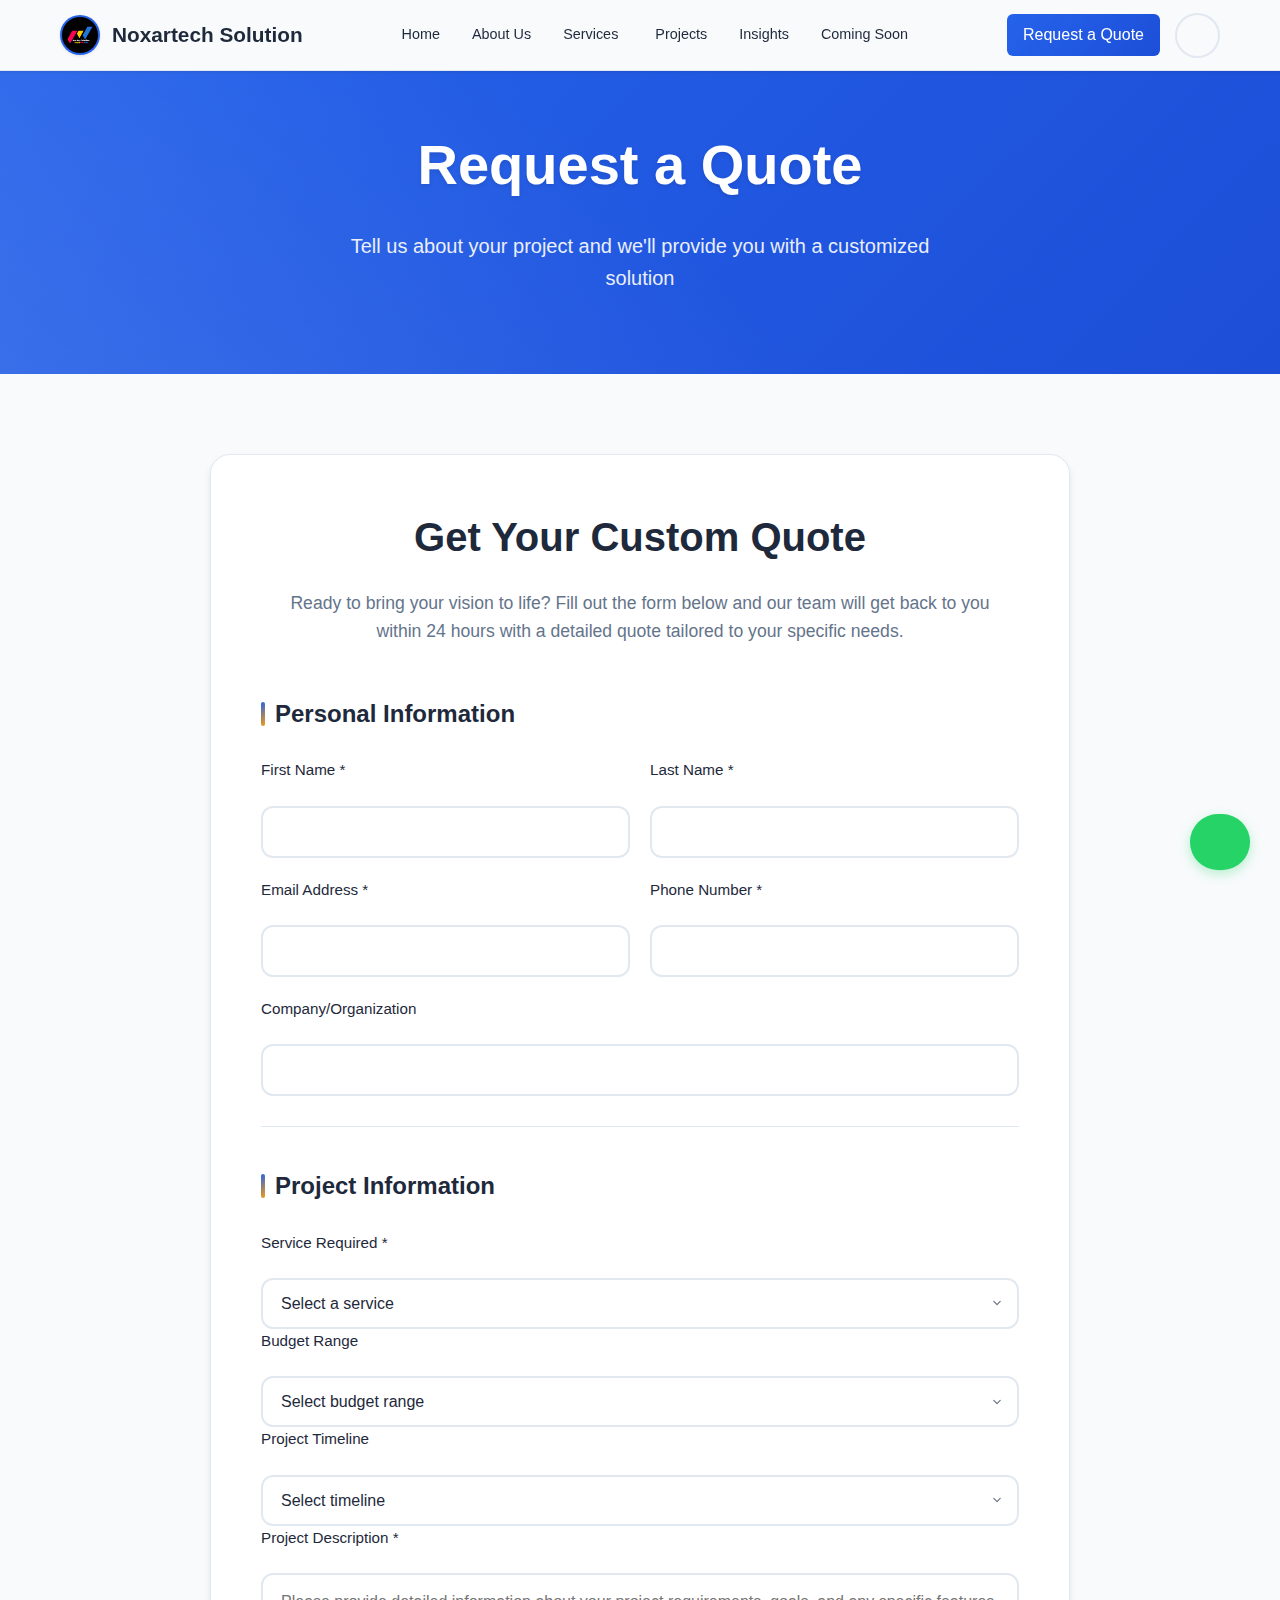
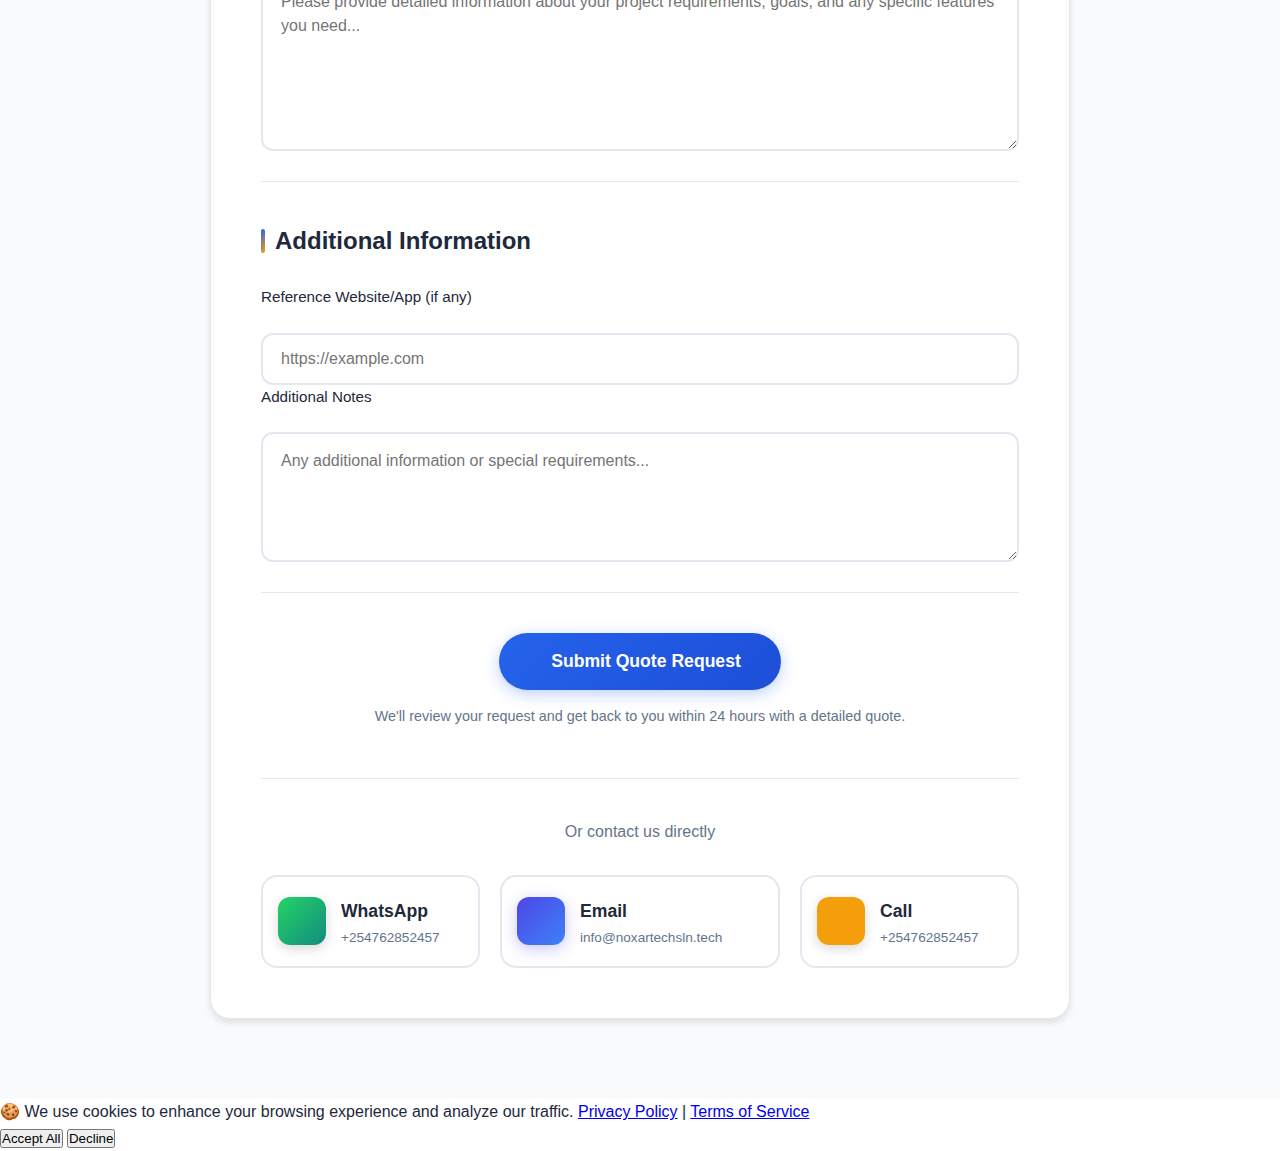
<file: quote.html>
<!DOCTYPE html>
<html lang="en">
<head>
    <meta charset="UTF-8">
    <meta name="viewport" content="width=device-width, initial-scale=1.0">
    <meta name="description" content="Request a quote from Noxartech Solution for web development, app development, digital marketing, and comprehensive IT services.">
    <meta name="keywords" content="quote request, web development quote, app development quote, IT services quote, Noxartech Solution">
    <meta name="author" content="Noxartech Solution">
    
    <!-- PWA Manifest -->
    <link rel="manifest" href="manifest.json">
    <meta name="theme-color" content="#2563eb">
    <meta name="apple-mobile-web-app-capable" content="yes">
    <meta name="apple-mobile-web-app-status-bar-style" content="default">
    <meta name="apple-mobile-web-app-title" content="Noxartech">
    
    <!-- Performance optimizations -->
    <meta http-equiv="X-UA-Compatible" content="IE=edge">
    <meta name="format-detection" content="telephone=no">
    
    <!-- Preload critical resources -->
    <link rel="preload" href="styles.css" as="style">
    <link rel="preload" href="images/logo.png" as="image" type="image/png">
    
    <!-- DNS prefetch for external resources -->
    <link rel="dns-prefetch" href="//fonts.googleapis.com">
    <link rel="dns-prefetch" href="//fonts.gstatic.com">
    <link rel="dns-prefetch" href="//cdnjs.cloudflare.com">
    
    <title>Request a Quote - Noxartech Solution</title>
    
    <!-- Optimized font loading -->
    <link rel="preconnect" href="https://fonts.googleapis.com">
    <link rel="preconnect" href="https://fonts.gstatic.com" crossorigin>
    <link href="https://fonts.googleapis.com/css2?family=Ubuntu:wght@300;400;500;700&display=swap" rel="stylesheet">
    
    <!-- Critical CSS inline or external -->
    <link rel="stylesheet" href="styles.css">
    
    <!-- Load Font Awesome asynchronously -->
    <link rel="preload" href="https://cdnjs.cloudflare.com/ajax/libs/font-awesome/6.0.0/css/all.min.css" as="style" onload="this.onload=null;this.rel='stylesheet'">
    <noscript><link rel="stylesheet" href="https://cdnjs.cloudflare.com/ajax/libs/font-awesome/6.0.0/css/all.min.css"></noscript>
</head>
<body>
    <!-- Navigation Bar -->
    <nav class="navbar">
        <div class="nav-container">
            <!-- Logo -->
            <div class="nav-logo">
                <a href="index.html">
                    <img src="images/logo.png" alt="Noxartech Solution Logo" class="logo-img">
                    <span>Noxartech Solution</span>
                </a>
            </div>

            <!-- Navigation Menu -->
            <ul class="nav-menu">
                <li class="nav-item">
                    <a href="index.html" class="nav-link">Home</a>
                </li>
                <li class="nav-item">
                    <a href="index.html#about" class="nav-link">About Us</a>
                </li>
                <li class="nav-item dropdown">
                    <a href="index.html#services" class="nav-link dropdown-toggle">
                        Services <i class="fas fa-chevron-down"></i>
                    </a>
                    <ul class="dropdown-menu">
                        <li><a href="index.html#web-dev" class="dropdown-link">Web Development</a></li>
                        <li><a href="index.html#app-dev" class="dropdown-link">App Development</a></li>
                        <li><a href="index.html#graphics" class="dropdown-link">Graphics & Design</a></li>
                        <li><a href="index.html#printing" class="dropdown-link">Printing & Branding</a></li>
                        <li><a href="index.html#digital-marketing" class="dropdown-link">Digital Marketing</a></li>
                        <li><a href="index.html#pos-software" class="dropdown-link">POS & Software</a></li>
                        <li><a href="index.html#consulting" class="dropdown-link">IT Consulting</a></li>
                        <li><a href="index.html#cybersecurity" class="dropdown-link">Cybersecurity</a></li>
                        <li><a href="index.html#cloud" class="dropdown-link">Cloud Solutions</a></li>
                        <li><a href="index.html#training" class="dropdown-link">Tech Training & Mentorship</a></li>
                    </ul>
                </li>
                <li class="nav-item">
                    <a href="index.html#projects" class="nav-link">Projects</a>
                </li>
                <li class="nav-item">
                    <a href="index.html#insights" class="nav-link">Insights</a>
                </li>
                <li class="nav-item coming-soon-item">
                    <a href="index.html#coming-soon" class="nav-link coming-soon-btn">Coming Soon</a>
                </li>
                <li class="nav-item cta-item mobile-cta">
                    <a href="quote.html" class="nav-link cta-btn">Request a Quote</a>
                </li>
            </ul>

            <!-- Right side container -->
            <div class="nav-right">
                <!-- Request Quote Button -->
                <div class="nav-item cta-item">
                    <a href="quote.html" class="nav-link cta-btn">Request a Quote</a>
                </div>

                <!-- Theme Toggle -->
                <div class="theme-toggle">
                    <button class="theme-btn" id="themeToggle">
                        <i class="fas fa-sun light-icon"></i>
                        <i class="fas fa-moon dark-icon"></i>
                    </button>
                </div>
            </div>

            <!-- Mobile Menu Toggle -->
            <div class="hamburger" id="hamburger">
                <span class="bar"></span>
                <span class="bar"></span>
                <span class="bar"></span>
            </div>
        </div>
    </nav>

    <!-- Quote Page Header -->
    <section class="quote-header">
        <div class="quote-header-container">
            <div class="quote-header-content">
                <h1 class="quote-title">Request a Quote</h1>
                <p class="quote-subtitle">Tell us about your project and we'll provide you with a customized solution</p>
            </div>
        </div>
    </section>

    <!-- Quote Form Section -->
    <section class="quote-form-section" id="quote">
        <div class="quote-form-container">
            <div class="quote-form-content">
                <!-- Form Introduction -->
                <div class="form-intro">
                    <h2 class="form-title">Get Your Custom Quote</h2>
                    <p class="form-description">
                        Ready to bring your vision to life? Fill out the form below and our team will get back to you within 24 hours with a detailed quote tailored to your specific needs.
                    </p>
                </div>

                <!-- Quote Form -->
                <div class="quote-form-wrapper">
                    <form class="quote-form" id="quoteForm">
                        <!-- Personal Information -->
                        <div class="form-section">
                            <h3 class="section-title">Personal Information</h3>
                            <div class="form-row">
                                <div class="form-group">
                                    <label for="firstName" class="form-label">First Name *</label>
                                    <input type="text" id="firstName" name="firstName" class="form-input" required>
                                </div>
                                <div class="form-group">
                                    <label for="lastName" class="form-label">Last Name *</label>
                                    <input type="text" id="lastName" name="lastName" class="form-input" required>
                                </div>
                            </div>
                            <div class="form-row">
                                <div class="form-group">
                                    <label for="email" class="form-label">Email Address *</label>
                                    <input type="email" id="email" name="email" class="form-input" required>
                                </div>
                                <div class="form-group">
                                    <label for="phone" class="form-label">Phone Number *</label>
                                    <input type="tel" id="phone" name="phone" class="form-input" required>
                                </div>
                            </div>
                            <div class="form-group">
                                <label for="company" class="form-label">Company/Organization</label>
                                <input type="text" id="company" name="company" class="form-input">
                            </div>
                        </div>

                        <!-- Project Information -->
                        <div class="form-section">
                            <h3 class="section-title">Project Information</h3>
                            <div class="form-group">
                                <label for="service" class="form-label">Service Required *</label>
                                <select id="service" name="service" class="form-select" required>
                                    <option value="">Select a service</option>
                                    <option value="web-development">Web Development</option>
                                    <option value="app-development">App Development</option>
                                    <option value="graphics-design">Graphics & Design</option>
                                    <option value="printing-branding">Printing & Branding</option>
                                    <option value="digital-marketing">Digital Marketing</option>
                                    <option value="pos-software">POS & Software</option>
                                    <option value="it-consulting">IT Consulting</option>
                                    <option value="cybersecurity">Cybersecurity</option>
                                    <option value="cloud-solutions">Cloud Solutions</option>
                                    <option value="tech-training">Tech Training & Mentorship</option>
                                    <option value="other">Other (Please specify in description)</option>
                                </select>
                            </div>
                            <div class="form-group">
                                <label for="budget" class="form-label">Budget Range</label>
                                <select id="budget" name="budget" class="form-select">
                                    <option value="">Select budget range</option>
                                    <option value="under-50k">Under KSh 50,000</option>
                                    <option value="50k-100k">KSh 50,000 - 100,000</option>
                                    <option value="100k-250k">KSh 100,000 - 250,000</option>
                                    <option value="250k-500k">KSh 250,000 - 500,000</option>
                                    <option value="500k-1m">KSh 500,000 - 1,000,000</option>
                                    <option value="above-1m">Above KSh 1,000,000</option>
                                    <option value="discuss">Prefer to discuss</option>
                                </select>
                            </div>
                            <div class="form-group">
                                <label for="timeline" class="form-label">Project Timeline</label>
                                <select id="timeline" name="timeline" class="form-select">
                                    <option value="">Select timeline</option>
                                    <option value="asap">ASAP</option>
                                    <option value="1-2-weeks">1-2 weeks</option>
                                    <option value="1-month">1 month</option>
                                    <option value="2-3-months">2-3 months</option>
                                    <option value="3-6-months">3-6 months</option>
                                    <option value="6-months-plus">6+ months</option>
                                    <option value="flexible">Flexible</option>
                                </select>
                            </div>
                            <div class="form-group">
                                <label for="description" class="form-label">Project Description *</label>
                                <textarea id="description" name="description" class="form-textarea" rows="6" placeholder="Please provide detailed information about your project requirements, goals, and any specific features you need..." required></textarea>
                            </div>
                        </div>

                        <!-- Additional Information -->
                        <div class="form-section">
                            <h3 class="section-title">Additional Information</h3>
                            <div class="form-group">
                                <label for="reference" class="form-label">Reference Website/App (if any)</label>
                                <input type="url" id="reference" name="reference" class="form-input" placeholder="https://example.com">
                            </div>
                            <div class="form-group">
                                <label for="additionalNotes" class="form-label">Additional Notes</label>
                                <textarea id="additionalNotes" name="additionalNotes" class="form-textarea" rows="4" placeholder="Any additional information or special requirements..."></textarea>
                            </div>
                        </div>

                        <!-- Submit Button -->
                        <div class="form-submit">
                            <button type="submit" class="submit-btn">
                                <i class="fas fa-paper-plane"></i>
                                Submit Quote Request
                            </button>
                            <p class="submit-note">
                                We'll review your request and get back to you within 24 hours with a detailed quote.
                            </p>
                        </div>
                    </form>
                </div>

                <!-- Contact Alternative -->
                <div class="contact-alternative">
                    <div class="alternative-divider">
                        <span>Or contact us directly</span>
                    </div>
                    <div class="contact-options">
                        <a href="https://wa.me/254762852457" class="contact-option whatsapp-option" target="_blank" rel="noopener">
                            <i class="fab fa-whatsapp"></i>
                            <div class="contact-text">
                                <span class="contact-title">WhatsApp</span>
                                <span class="contact-info">+254762852457</span>
                            </div>
                        </a>
                        <a href="mailto:info@noxartechsln.tech" class="contact-option email-option">
                            <i class="fas fa-envelope-open"></i>
                            <div class="contact-text">
                                <span class="contact-title">Email</span>
                                <span class="contact-info">info@noxartechsln.tech</span>
                            </div>
                        </a>
                        <a href="tel:+254762852457" class="contact-option phone-option">
                            <i class="fas fa-phone"></i>
                            <div class="contact-text">
                                <span class="contact-title">Call</span>
                                <span class="contact-info">+254762852457</span>
                            </div>
                        </a>
                    </div>
                </div>
            </div>
        </div>
    </section>

    <!-- Floating WhatsApp Button -->
    <div class="whatsapp-float">
        <a href="https://wa.me/254762852457" target="_blank" rel="noopener" class="whatsapp-btn" aria-label="Contact us on WhatsApp">
            <i class="fab fa-whatsapp"></i>
            <span class="whatsapp-text">Chat with us</span>
        </a>
    </div>

    <!-- Cookie Consent Banner -->
    <div class="cookie-consent" id="cookieConsent">
        <div class="cookie-content">
            <div class="cookie-text">
                🍪 We use cookies to enhance your browsing experience and analyze our traffic. 
                <a href="#privacy">Privacy Policy</a> | 
                <a href="#terms">Terms of Service</a>
            </div>
            <div class="cookie-buttons">
                <button class="cookie-btn cookie-accept" onclick="acceptCookies()">Accept All</button>
                <button class="cookie-btn cookie-decline" onclick="declineCookies()">Decline</button>
            </div>
        </div>
    </div>

    <!-- Configuration -->
    <script src="config.js"></script>
    
    <!-- Firebase SDK -->
    <script type="module">
        // Import Firebase configuration
        import { submitQuoteRequest } from './firebase-config.js';
        import { sendDirectQuoteNotification, sendDirectAutoReply, sendMailtoFallback } from './direct-email.js';
        
        // Make functions available globally for the quote form
        window.submitQuoteRequest = submitQuoteRequest;
        window.sendEmailNotification = sendDirectQuoteNotification;
        window.sendAutoReply = sendDirectAutoReply;
        window.sendMailtoFallback = sendMailtoFallback;
        
        console.log('Email integration loaded with API key: oacWTKWQd5Q-zibHK');
    </script>

    <!-- Optimized Scripts -->
    <script>
        // Cookie Consent Management
        function checkCookieConsent() {
            const consent = localStorage.getItem('cookieConsent');
            if (!consent) {
                setTimeout(() => {
                    document.getElementById('cookieConsent').classList.add('show');
                }, 1000);
            }
        }

        function acceptCookies() {
            localStorage.setItem('cookieConsent', 'accepted');
            document.getElementById('cookieConsent').classList.remove('show');
            console.log('Cookies accepted - Analytics enabled');
        }

        function declineCookies() {
            localStorage.setItem('cookieConsent', 'declined');
            document.getElementById('cookieConsent').classList.remove('show');
            console.log('Cookies declined - Analytics disabled');
        }

        // Optimized DOM initialization
        document.addEventListener('DOMContentLoaded', () => {
            checkCookieConsent();
        });

        // Service Worker for caching
        if ('serviceWorker' in navigator) {
            window.addEventListener('load', () => {
                navigator.serviceWorker.register('/sw.js')
                    .then(registration => console.log('SW registered'))
                    .catch(error => console.log('SW registration failed'));
            });
        }
    </script>
    <script src="script.js"></script>
</body>
</html>
</file>
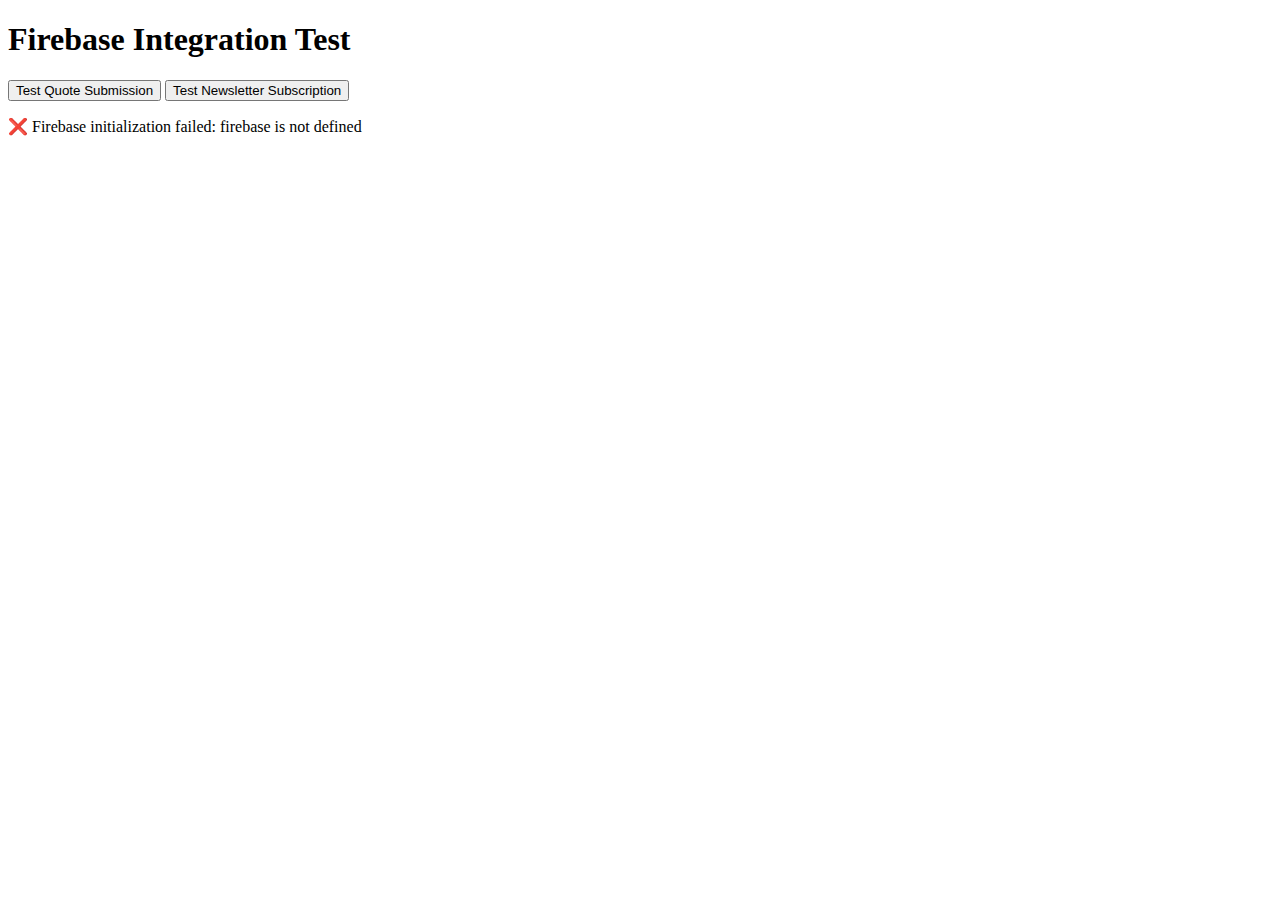
<file: test-firebase.html>
<!DOCTYPE html>
<html lang="en">
<head>
    <meta charset="UTF-8">
    <meta name="viewport" content="width=device-width, initial-scale=1.0">
    <title>Firebase Test</title>
</head>
<body>
    <h1>Firebase Integration Test</h1>
    <button id="testQuote">Test Quote Submission</button>
    <button id="testNewsletter">Test Newsletter Subscription</button>
    <div id="results"></div>

    <!-- Firebase SDK CDN -->
    <script src="https://www.gstatic.com/firebasejs/10.7.1/firebase-app-compat.js"></script>
    <script src="https://www.gstatic.com/firebasejs/10.7.1/firebase-firestore-compat.js"></script>
    <script src="https://www.gstatic.com/firebasejs/10.7.1/firebase-analytics-compat.js"></script>

    <script>
        // Firebase configuration
        const firebaseConfig = {
            apiKey: "AIzaSyBWPrCiuY9yjvQMGiGzBDtndAa2FCLBX78",
            authDomain: "noxartechsln.firebaseapp.com",
            projectId: "noxartechsln",
            storageBucket: "noxartechsln.firebasestorage.app",
            messagingSenderId: "950592446485",
            appId: "1:950592446485:web:f4642f47cbbb3888b0ee1c",
            measurementId: "G-RT8E110P82"
        };

        // Initialize Firebase
        try {
            firebase.initializeApp(firebaseConfig);
            const db = firebase.firestore();
            const analytics = firebase.analytics();
            console.log('Firebase initialized successfully');
            document.getElementById('results').innerHTML += '<p>✅ Firebase initialized successfully</p>';
        } catch (error) {
            console.error('Firebase initialization failed:', error);
            document.getElementById('results').innerHTML += '<p>❌ Firebase initialization failed: ' + error.message + '</p>';
        }

        // Test quote submission
        document.getElementById('testQuote').addEventListener('click', async () => {
            try {
                const testData = {
                    firstName: 'Test',
                    lastName: 'User',
                    email: 'test@example.com',
                    phone: '+1234567890',
                    service: 'web-development',
                    description: 'Test quote request'
                };
                
                const docRef = await db.collection('quote-requests').add({
                    ...testData,
                    timestamp: firebase.firestore.FieldValue.serverTimestamp(),
                    status: "pending",
                    source: "website",
                    userAgent: navigator.userAgent,
                    loadTime: performance.now()
                });

                console.log('Quote submission result:', docRef.id);
                document.getElementById('results').innerHTML += '<p>✅ Quote submission successful: ' + docRef.id + '</p>';
                
            } catch (error) {
                console.error('Quote submission error:', error);
                document.getElementById('results').innerHTML += '<p>❌ Quote submission error: ' + error.message + '</p>';
            }
        });

        // Test newsletter subscription
        document.getElementById('testNewsletter').addEventListener('click', async () => {
            try {
                const docRef = await db.collection('newsletter-subscriptions').add({
                    email: 'test@example.com',
                    timestamp: firebase.firestore.FieldValue.serverTimestamp(),
                    status: "active",
                    source: "website"
                });

                console.log('Newsletter subscription result:', docRef.id);
                document.getElementById('results').innerHTML += '<p>✅ Newsletter subscription successful: ' + docRef.id + '</p>';
                
            } catch (error) {
                console.error('Newsletter subscription error:', error);
                document.getElementById('results').innerHTML += '<p>❌ Newsletter subscription error: ' + error.message + '</p>';
            }
        });
    </script>
</body>
</html>
</file>
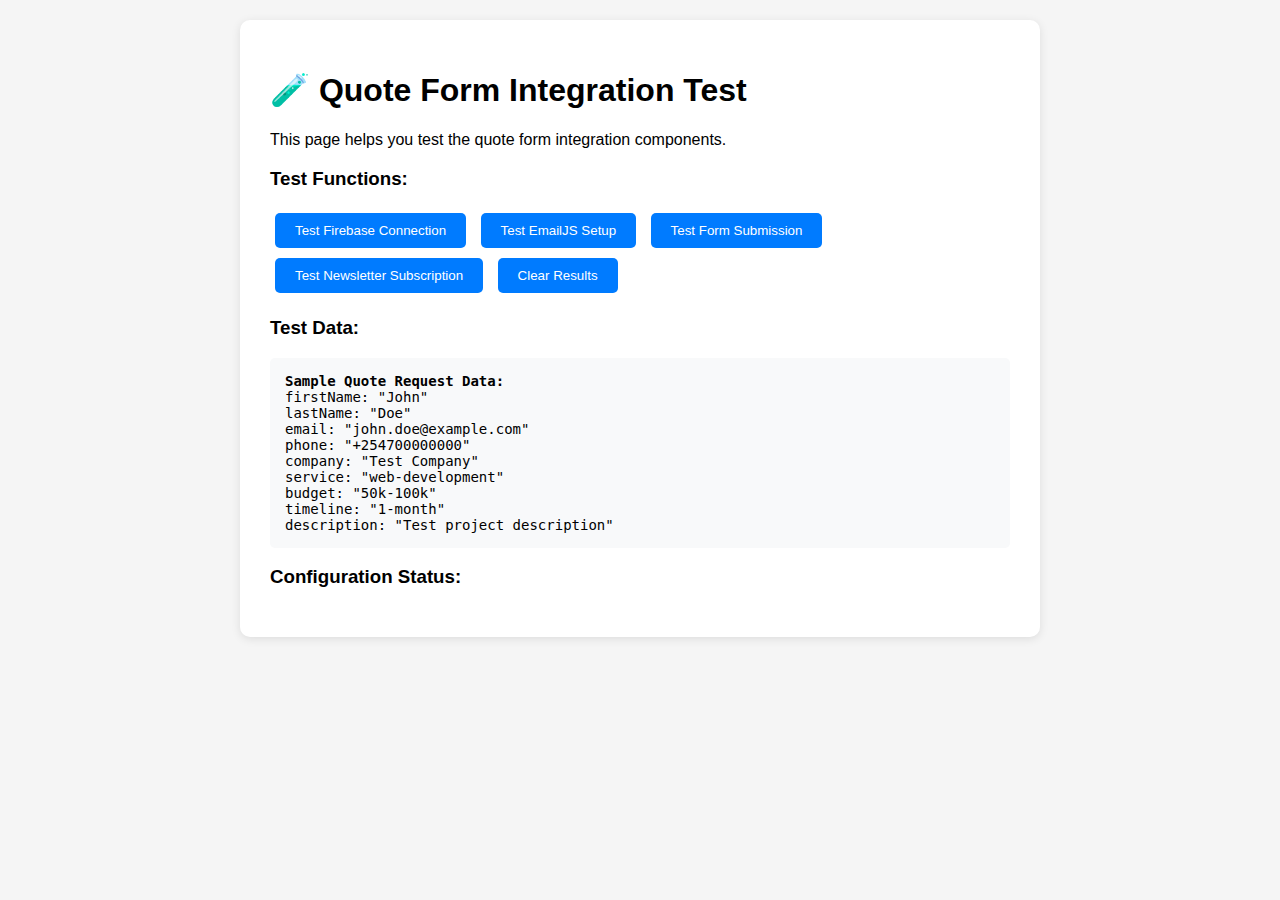
<file: test-integration.html>
<!DOCTYPE html>
<html lang="en">
<head>
    <meta charset="UTF-8">
    <meta name="viewport" content="width=device-width, initial-scale=1.0">
    <title>Quote Form Test</title>
    <style>
        body {
            font-family: Arial, sans-serif;
            max-width: 800px;
            margin: 0 auto;
            padding: 20px;
            background-color: #f5f5f5;
        }
        .test-container {
            background: white;
            padding: 30px;
            border-radius: 10px;
            box-shadow: 0 2px 10px rgba(0,0,0,0.1);
        }
        .status {
            padding: 15px;
            margin: 10px 0;
            border-radius: 5px;
            border-left: 4px solid;
        }
        .status.success {
            background-color: #d4edda;
            border-color: #28a745;
            color: #155724;
        }
        .status.error {
            background-color: #f8d7da;
            border-color: #dc3545;
            color: #721c24;
        }
        .status.warning {
            background-color: #fff3cd;
            border-color: #ffc107;
            color: #856404;
        }
        button {
            background: #007bff;
            color: white;
            border: none;
            padding: 10px 20px;
            border-radius: 5px;
            cursor: pointer;
            margin: 5px;
        }
        button:hover {
            background: #0056b3;
        }
        .test-data {
            background: #f8f9fa;
            padding: 15px;
            border-radius: 5px;
            margin: 10px 0;
            font-family: monospace;
            font-size: 14px;
        }
    </style>
</head>
<body>
    <div class="test-container">
        <h1>🧪 Quote Form Integration Test</h1>
        <p>This page helps you test the quote form integration components.</p>
        
        <div id="results"></div>
        
        <h3>Test Functions:</h3>
        <button onclick="testFirebaseConnection()">Test Firebase Connection</button>
        <button onclick="testEmailJSSetup()">Test EmailJS Setup</button>
        <button onclick="testFormSubmission()">Test Form Submission</button>
        <button onclick="testNewsletterSubscription()">Test Newsletter Subscription</button>
        <button onclick="clearResults()">Clear Results</button>
        
        <h3>Test Data:</h3>
        <div class="test-data">
            <strong>Sample Quote Request Data:</strong><br>
            firstName: "John"<br>
            lastName: "Doe"<br>
            email: "john.doe@example.com"<br>
            phone: "+254700000000"<br>
            company: "Test Company"<br>
            service: "web-development"<br>
            budget: "50k-100k"<br>
            timeline: "1-month"<br>
            description: "Test project description"
        </div>
        
        <h3>Configuration Status:</h3>
        <div id="configStatus"></div>
    </div>

    <!-- Load required scripts -->
    <script src="config.js"></script>
    <script type="module">
        import { submitQuoteRequest, submitNewsletterSubscription } from './firebase-config.js';
        import { sendDirectQuoteNotification, sendDirectAutoReply, initializeDirectEmail } from './direct-email.js';
        
        // Make functions available globally
        window.submitQuoteRequest = submitQuoteRequest;
        window.submitNewsletterSubscription = submitNewsletterSubscription;
        window.sendEmailNotification = sendDirectQuoteNotification;
        window.sendAutoReply = sendDirectAutoReply;
        window.initializeDirectEmail = initializeDirectEmail;
        
        // Test functions
        window.testFirebaseConnection = async function() {
            addResult('Testing Firebase connection...', 'warning');
            
            const testData = {
                test: true,
                timestamp: new Date().toISOString(),
                message: 'Test connection from integration test'
            };
            
            try {
                const result = await submitQuoteRequest(testData);
                if (result.success) {
                    addResult('✅ Firebase connection successful! Document ID: ' + result.id, 'success');
                } else {
                    addResult('❌ Firebase connection failed: ' + result.error, 'error');
                }
            } catch (error) {
                addResult('❌ Firebase connection error: ' + error.message, 'error');
            }
        };
        
        window.testEmailJSSetup = async function() {
            addResult('Testing Direct Email setup...', 'warning');
            
            try {
                await initializeDirectEmail();
                
                if (window.emailjs) {
                    addResult('✅ EmailJS library loaded successfully', 'success');
                    addResult('✅ API Key configured: oacWTKWQd5Q-zibHK', 'success');
                    addResult('✅ Target email: humphreyabwao@gmail.com', 'success');
                } else {
                    addResult('❌ EmailJS library failed to load', 'error');
                }
            } catch (error) {
                addResult('❌ Email setup error: ' + error.message, 'error');
            }
        };
        
        window.testFormSubmission = async function() {
            addResult('Testing complete form submission flow...', 'warning');
            
            const testFormData = {
                firstName: 'John',
                lastName: 'Doe',
                email: 'john.doe@example.com',
                phone: '+254700000000',
                company: 'Test Company',
                service: 'web-development',
                budget: '50k-100k',
                timeline: '1-month',
                description: 'This is a test quote request from the integration test page.',
                submittedAt: new Date().toISOString(),
                test: true
            };
            
            try {
                // Test Firebase submission
                const firebaseResult = await submitQuoteRequest(testFormData);
                
                if (firebaseResult.success) {
                    addResult('✅ Firebase submission successful', 'success');
                } else {
                    addResult('❌ Firebase submission failed: ' + firebaseResult.error, 'error');
                }
                
                // Test email notification
                try {
                    const emailResult = await sendEmailNotification(testFormData);
                    if (emailResult.success) {
                        addResult('✅ Email notification sent successfully', 'success');
                    } else {
                        addResult('⚠️ Email notification failed: ' + emailResult.error, 'warning');
                    }
                } catch (emailError) {
                    addResult('⚠️ Email notification error: ' + emailError.message, 'warning');
                }
                
            } catch (error) {
                addResult('❌ Form submission test failed: ' + error.message, 'error');
            }
        };
        
        window.testNewsletterSubscription = async function() {
            addResult('Testing newsletter subscription...', 'warning');
            
            const testEmail = 'test@example.com';
            
            try {
                if (window.submitNewsletterSubscription) {
                    const result = await window.submitNewsletterSubscription(testEmail);
                    
                    if (result.success) {
                        addResult('✅ Newsletter subscription successful! Document ID: ' + result.id, 'success');
                    } else {
                        addResult('❌ Newsletter subscription failed: ' + result.error, 'error');
                    }
                } else {
                    addResult('❌ Newsletter subscription function not available', 'error');
                }
            } catch (error) {
                addResult('❌ Newsletter subscription error: ' + error.message, 'error');
            }
        };
        
        window.clearResults = function() {
            document.getElementById('results').innerHTML = '';
        };
        
        function addResult(message, type) {
            const resultsDiv = document.getElementById('results');
            const statusDiv = document.createElement('div');
            statusDiv.className = `status ${type}`;
            statusDiv.textContent = new Date().toLocaleTimeString() + ': ' + message;
            resultsDiv.appendChild(statusDiv);
            resultsDiv.scrollTop = resultsDiv.scrollHeight;
        }
        
        // Check configuration on load
        window.addEventListener('load', function() {
            const configDiv = document.getElementById('configStatus');
            const config = window.NOXARTECH_CONFIG;
            
            if (config) {
                let configStatus = '<div class="status success">✅ Configuration file loaded</div>';
                
                if (config.emailjs.publicKey === 'YOUR_EMAILJS_PUBLIC_KEY') {
                    configStatus += '<div class="status warning">⚠️ EmailJS configuration needs to be updated</div>';
                } else {
                    configStatus += '<div class="status success">✅ EmailJS configuration appears valid</div>';
                }
                
                configDiv.innerHTML = configStatus;
            } else {
                configDiv.innerHTML = '<div class="status error">❌ Configuration file not loaded</div>';
            }
        });
    </script>
</body>
</html>
</file>
<file: styles.css>
/* CSS Variables for Theme */
:root {
    --primary-color: #2563eb;
    --primary-hover: #1d4ed8;
    --secondary-color: #64748b;
    --accent-color: #f59e0b;
    --background-color: #ffffff;
    --surface-color: #f8fafc;
    --text-primary: #1e293b;
    --text-secondary: #64748b;
    --border-color: #e2e8f0;
    --shadow-light: 0 1px 3px rgba(0, 0, 0, 0.1);
    --shadow-medium: 0 4px 6px rgba(0, 0, 0, 0.1);
    --transition: all 0.3s ease;
}

/* Dark Theme Variables */
[data-theme="dark"] {
    --background-color: #0f172a;
    --surface-color: #1e293b;
    --text-primary: #f1f5f9;
    --text-secondary: #cbd5e1;
    --border-color: #334155;
    --shadow-light: 0 1px 3px rgba(0, 0, 0, 0.3);
    --shadow-medium: 0 4px 6px rgba(0, 0, 0, 0.3);
}

/* Reset and Base Styles */
* {
    margin: 0;
    padding: 0;
    box-sizing: border-box;
}

html {
    overflow-x: hidden;
}

body {
    font-family: 'Ubuntu', 'Segoe UI', Tahoma, Geneva, Verdana, sans-serif;
    background-color: var(--background-color);
    color: var(--text-primary);
    transition: var(--transition);
    line-height: 1.6;
    overflow-x: hidden;
    width: 100%;
    max-width: 100vw;
}

/* Navigation Styles */
.navbar {
    position: fixed;
    top: 0;
    left: 0;
    right: 0;
    background-color: var(--surface-color);
    -webkit-backdrop-filter: blur(10px);
    backdrop-filter: blur(10px);
    border-bottom: 1px solid var(--border-color);
    box-shadow: var(--shadow-light);
    z-index: 1000;
    transition: var(--transition);
}

.nav-container {
    max-width: 1200px;
    margin: 0 auto;
    padding: 0 20px;
    display: flex;
    align-items: center;
    justify-content: space-between;
    height: 70px;
}

/* Right side container for CTA button and theme toggle */
.nav-right {
    display: flex;
    align-items: center;
    gap: 15px;
}

/* Logo Styles */
.nav-logo a {
    display: flex;
    align-items: center;
    text-decoration: none;
    color: var(--text-primary);
    font-size: 1.3rem;
    font-weight: bold;
    transition: var(--transition);
}

.logo-img {
    width: 40px;
    height: 40px;
    border-radius: 50%;
    margin-right: 12px;
    transition: var(--transition);
    background: var(--primary-color);
    padding: 2px;
    box-shadow: var(--shadow-light);
}

.nav-logo:hover .logo-img {
    transform: rotate(15deg) scale(1.05);
    box-shadow: var(--shadow-medium);
}

.nav-logo:hover a {
    color: var(--primary-color);
}

/* Navigation Menu */
.nav-menu {
    display: flex;
    align-items: center;
    list-style: none;
    gap: 2rem;
    font-size: 0.9rem;
}

.nav-item {
    position: relative;
}

.nav-link {
    text-decoration: none;
    color: var(--text-primary);
    font-weight: 500;
    padding: 10px 0;
    transition: var(--transition);
    display: flex;
    align-items: center;
    gap: 5px;
}

.nav-link:hover {
    color: var(--primary-color);
}

/* Dropdown Styles */
.dropdown {
    position: relative;
}

.dropdown-toggle i {
    font-size: 0.8rem;
    transition: var(--transition);
}

.dropdown:hover .dropdown-toggle i {
    transform: rotate(180deg);
}

.dropdown-menu {
    position: absolute;
    top: 100%;
    left: 0;
    background-color: var(--surface-color);
    border: 1px solid var(--border-color);
    border-radius: 8px;
    box-shadow: var(--shadow-medium);
    list-style: none;
    min-width: 200px;
    opacity: 0;
    visibility: hidden;
    transform: translateY(-10px);
    transition: var(--transition);
    padding: 10px 0;
    margin-top: 10px;
}

.dropdown:hover .dropdown-menu {
    opacity: 1;
    visibility: visible;
    transform: translateY(0);
}

.dropdown-link {
    display: block;
    padding: 12px 20px;
    color: var(--text-primary);
    text-decoration: none;
    transition: var(--transition);
    border-radius: 0;
}

.dropdown-link:hover {
    background-color: var(--background-color);
    color: var(--primary-color);
}

/* CTA Button Styles */
.cta-btn {
    background: linear-gradient(135deg, var(--primary-color), var(--primary-hover));
    color: white !important;
    padding: 8px 16px;
    border-radius: 6px;
    font-weight: 500;
    transition: var(--transition);
    border: none;
    cursor: pointer;
}

.cta-btn:hover {
    transform: translateY(-2px);
    box-shadow: 0 4px 12px rgba(37, 99, 235, 0.3);
}



/* Theme Toggle */
.theme-btn {
    background: var(--surface-color);
    border: 2px solid var(--border-color);
    border-radius: 50%;
    width: 45px;
    height: 45px;
    display: flex;
    align-items: center;
    justify-content: center;
    cursor: pointer;
    transition: var(--transition);
    position: relative;
    overflow: hidden;
}

.theme-btn:hover {
    border-color: var(--primary-color);
    transform: rotate(15deg);
}

.theme-btn i {
    font-size: 1.2rem;
    transition: var(--transition);
    position: absolute;
}

.light-icon {
    color: var(--accent-color);
    opacity: 1;
    transform: rotate(0deg);
}

.dark-icon {
    color: var(--text-secondary);
    opacity: 0;
    transform: rotate(90deg);
}

[data-theme="dark"] .light-icon {
    opacity: 0;
    transform: rotate(-90deg);
}

[data-theme="dark"] .dark-icon {
    opacity: 1;
    transform: rotate(0deg);
    color: var(--accent-color);
}

/* Hide mobile CTA button on desktop */
.mobile-cta {
    display: none;
}

/* Mobile Menu Toggle */
.hamburger {
    display: none;
    flex-direction: column;
    cursor: pointer;
    padding: 5px;
}

.bar {
    width: 25px;
    height: 3px;
    background-color: var(--text-primary);
    margin: 3px 0;
    transition: var(--transition);
}

/* Mobile Menu Animation */
.hamburger.active .bar:nth-child(1) {
    transform: rotate(-45deg) translate(-5px, 6px);
}

.hamburger.active .bar:nth-child(2) {
    opacity: 0;
}

.hamburger.active .bar:nth-child(3) {
    transform: rotate(45deg) translate(-5px, -6px);
}

/* Responsive Design */
@media screen and (max-width: 768px) {
    .nav-container {
        padding: 0 15px;
    }

    .nav-menu {
        position: fixed;
        right: -50%;
        top: 70px;
        flex-direction: column;
        background-color: var(--surface-color);
        width: 50%;
        text-align: left;
        transition: 0.3s;
        box-shadow: var(--shadow-medium);
        border-top: 1px solid var(--border-color);
        border-left: 1px solid var(--border-color);
        padding: 20px 0;
        gap: 0;
        height: calc(100vh - 70px);
        overflow-y: auto;
        border-radius: 0 0 0 15px;
    }

    .nav-menu.active {
        right: 0;
    }

    .nav-item {
        margin: 10px 0;
        width: 100%;
    }

    .nav-link {
        padding: 15px 20px;
        display: block;
        width: 100%;
        text-align: left;
    }

    .hamburger {
        display: flex;
        order: 2;
    }

    .theme-toggle {
        margin-left: 10px;
        margin-right: 15px;
        order: 1;
    }

    .theme-btn {
        width: 40px;
        height: 40px;
    }

    /* Reorder nav container items on mobile */
    .nav-container {
        display: flex;
        align-items: center;
        justify-content: space-between;
    }

    .nav-logo {
        order: 0;
        flex: 1;
    }

    .nav-right {
        order: 1;
        display: flex;
        align-items: center;
        gap: 10px;
    }

    .nav-right .cta-item {
        display: none; /* Hide desktop CTA button on mobile */
    }

    .mobile-cta {
        display: block; /* Show mobile CTA button */
    }

    .theme-toggle {
        order: 1;
        margin: 0;
    }

    .hamburger {
        order: 2;
        margin-left: 10px;
    }

    /* Mobile Dropdown */
    .dropdown-menu {
        position: static;
        opacity: 1;
        visibility: visible;
        transform: none;
        box-shadow: none;
        border: none;
        border-top: 1px solid var(--border-color);
        border-radius: 0;
        margin-top: 0;
        background-color: var(--background-color);
        max-height: 0;
        overflow: hidden;
        transition: max-height 0.3s ease;
        width: 100%;
    }

    .dropdown.active .dropdown-menu {
        max-height: 400px;
    }

    .dropdown-link {
        padding: 15px 30px;
        font-size: 0.9rem;
        border-left: 3px solid transparent;
        transition: var(--transition);
    }

    .dropdown-link:hover {
        border-left-color: var(--primary-color);
        background-color: rgba(37, 99, 235, 0.1);
    }

    /* Mobile overlay for when menu is open */
    .nav-menu.active::before {
        content: '';
        position: fixed;
        top: 0;
        left: 0;
        width: 50%;
        height: 100vh;
        background-color: rgba(0, 0, 0, 0.3);
        z-index: -1;
        -webkit-backdrop-filter: blur(2px);
        backdrop-filter: blur(2px);
    }
}

@media screen and (max-width: 480px) {
    .nav-container {
        height: 60px;
    }

    .nav-logo a {
        font-size: 1.3rem;
    }

    .nav-logo i {
        font-size: 1.5rem;
    }

    .theme-btn {
        width: 35px;
        height: 35px;
    }

    .theme-btn i {
        font-size: 1rem;
    }
}

/* Smooth Scroll */
html {
    scroll-behavior: smooth;
}

/* Hero Section */
.hero {
    position: relative;
    height: 100vh;
    min-height: 600px;
    display: flex;
    align-items: center;
    justify-content: center;
    overflow: hidden;
    background: linear-gradient(135deg, var(--primary-color), var(--primary-hover));
}

/* Video Background */
.hero-video {
    position: absolute;
    top: 50%;
    left: 50%;
    width: 100%;
    height: 100%;
    object-fit: cover;
    transform: translateX(-50%) translateY(-50%);
    z-index: 1;
}

/* Video Overlay */
.hero-overlay {
    position: absolute;
    top: 0;
    left: 0;
    width: 100%;
    height: 100%;
    background: rgba(0, 0, 0, 0.4);
    z-index: 2;
}

[data-theme="dark"] .hero-overlay {
    background: rgba(0, 0, 0, 0.6);
}

/* Hero Content */
.hero-content {
    position: relative;
    z-index: 3;
    color: white;
    max-width: 100%;
    padding: 0 20px;
    display: flex;
    align-items: center;
    height: 100%;
}

.hero-container {
    max-width: 1200px;
    margin: 0 auto;
    width: 100%;
    display: grid;
    grid-template-columns: 1fr 1fr;
    gap: 60px;
}

.hero-text {
    display: flex;
    flex-direction: column;
    justify-content: center;
    text-align: left;
}

.hero-title {
    margin-bottom: 24px;
    animation: fadeInUp 1s ease 0.3s both;
}

.hero-title-main {
    display: block;
    font-size: 2.8rem;
    font-weight: 700;
    line-height: 1.1;
    margin-bottom: 8px;
    overflow: hidden;
    white-space: nowrap;
    animation: typewriter 3s steps(25, end) 0.5s both;
}

.hero-title-sub {
    display: block;
    font-size: 2rem;
    font-weight: 400;
    color: rgba(255, 255, 255, 0.9);
    overflow: hidden;
    white-space: nowrap;
    animation: typewriter2 2.5s steps(20, end) 3.8s both;
}

.hero-description {
    font-size: 1.1rem;
    line-height: 1.6;
    margin-bottom: 40px;
    color: rgba(255, 255, 255, 0.9);
    animation: fadeInUp 1s ease 6.5s both;
}

/* Hero Buttons */
.hero-buttons {
    display: flex;
    gap: 20px;
    justify-content: flex-start;
    animation: fadeInUp 1s ease 7s both;
}

.btn {
    display: inline-flex;
    align-items: center;
    gap: 8px;
    padding: 16px 32px;
    border-radius: 0;
    text-decoration: none;
    font-weight: 600;
    font-size: 1rem;
    transition: var(--transition);
    border: none;
    position: relative;
    overflow: hidden;
}

.btn i {
    transition: transform 0.3s ease;
}

.btn:hover i {
    transform: translateX(4px);
}

.btn-primary {
    background: var(--primary-color);
    color: white;
    box-shadow: 0 4px 15px rgba(37, 99, 235, 0.3);
}

.btn-primary:hover {
    background: var(--primary-hover);
    transform: translateY(-2px);
    box-shadow: 0 8px 25px rgba(37, 99, 235, 0.4);
}

.btn-secondary {
    background: rgba(255, 255, 255, 0.1);
    color: white;
    -webkit-backdrop-filter: blur(10px);
    backdrop-filter: blur(10px);
    box-shadow: 0 4px 15px rgba(0, 0, 0, 0.1);
}

.btn-secondary:hover {
    background: rgba(255, 255, 255, 0.2);
    transform: translateY(-2px);
    box-shadow: 0 8px 25px rgba(255, 255, 255, 0.2);
}

/* Scroll Indicator */
.scroll-indicator {
    position: absolute;
    bottom: 30px;
    left: 50%;
    transform: translateX(-50%);
    z-index: 3;
    animation: fadeInUp 1s ease 7.5s both;
}

.scroll-btn {
    display: flex;
    align-items: center;
    justify-content: center;
    width: 50px;
    height: 50px;
    border: 2px solid rgba(255, 255, 255, 0.3);
    border-radius: 50%;
    color: white;
    text-decoration: none;
    transition: var(--transition);
    animation: bounce 2s infinite;
}

.scroll-btn:hover {
    border-color: white;
    background: rgba(255, 255, 255, 0.1);
}

/* Animations */
@keyframes fadeInUp {
    from {
        opacity: 0;
        transform: translateY(30px);
    }
    to {
        opacity: 1;
        transform: translateY(0);
    }
}

@keyframes bounce {
    0%, 20%, 50%, 80%, 100% {
        transform: translateY(0);
    }
    40% {
        transform: translateY(-10px);
    }
    60% {
        transform: translateY(-5px);
    }
}

/* Typewriter Animations */
@keyframes typewriter {
    from {
        width: 0;
    }
    to {
        width: 100%;
    }
}

@keyframes typewriter2 {
    from {
        width: 0;
    }
    to {
        width: 100%;
    }
}

/* Responsive Hero Section */
@media screen and (max-width: 768px) {
    .hero {
        min-height: 500px;
    }

    .hero-content {
        padding: 0;
    }

    .hero-container {
        grid-template-columns: 1fr;
        gap: 0;
        text-align: center;
        padding: 0 20px;
    }

    .hero-text {
        text-align: center;
    }

    .hero-empty {
        display: none;
    }

    .hero-buttons {
        justify-content: center;
        flex-direction: column;
        align-items: center;
        gap: 15px;
        margin: 0 -20px;
        padding: 0 10px;
    }

    .hero-title-main {
        font-size: 2.2rem;
    }

    .hero-title-sub {
        font-size: 1.6rem;
    }

    .hero-description {
        font-size: 1rem;
    }

    /* Adjust typewriter for mobile */
    .hero-title-main {
        animation: typewriter 2.5s steps(20, end) 0.5s both;
    }

    .hero-title-sub {
        animation: typewriter2 2s steps(15, end) 3.2s both;
    }

    .hero-description {
        animation: fadeInUp 1s ease 5.5s both;
    }

    .hero-buttons {
        animation: fadeInUp 1s ease 6s both;
    }

    .btn {
        width: calc(100% - 20px);
        max-width: none;
        justify-content: center;
    }
}

@media screen and (max-width: 480px) {
    .hero-container {
        padding: 0 15px;
    }

    .hero-buttons {
        margin: 0 -15px;
        padding: 0 8px;
    }

    .btn {
        width: calc(100% - 16px);
    }

    .hero-title-main {
        font-size: 1.8rem;
    }

    .hero-title-sub {
        font-size: 1.3rem;
    }

    .hero-description {
        font-size: 0.95rem;
    }
}

/* About Us Section */
.about {
    background-color: var(--background-color);
    padding: 20px 0;
    margin: 0;
    border: none;
    transition: var(--transition);
}

.about-container {
    max-width: 1200px;
    margin: 0 auto;
    padding: 0 20px;
}

.about-content {
    display: grid;
    grid-template-columns: 1fr 1fr;
    gap: 30px;
    align-items: center;
}

.about-text {
    display: flex;
    flex-direction: column;
    justify-content: center;
}

.about-title {
    font-size: 2.2rem;
    font-weight: 700;
    color: var(--text-primary);
    margin-bottom: 15px;
    line-height: 1.2;
}

.about-description {
    font-size: 1.1rem;
    line-height: 1.7;
    color: var(--text-secondary);
    margin-bottom: 10px;
}

.about-description:last-of-type {
    margin-bottom: 20px;
}

.about-button {
    display: flex;
    justify-content: flex-start;
}

.btn-about {
    background: var(--primary-color);
    color: white;
    display: inline-flex;
    align-items: center;
    gap: 8px;
    padding: 14px 28px;
    border-radius: 0;
    text-decoration: none;
    font-weight: 600;
    font-size: 0.95rem;
    transition: var(--transition);
    border: none;
    box-shadow: 0 4px 15px rgba(37, 99, 235, 0.2);
}

.btn-about i {
    transition: transform 0.3s ease;
}

.btn-about:hover {
    background: var(--primary-hover);
    transform: translateY(-2px);
    box-shadow: 0 6px 20px rgba(37, 99, 235, 0.3);
}

.btn-about:hover i {
    transform: translateX(4px);
}

.about-image {
    display: flex;
    justify-content: center;
    align-items: center;
}

.about-img {
    width: 100%;
    height: 400px;
    object-fit: cover;
    border-radius: 0;
    box-shadow: 0 10px 30px rgba(0, 0, 0, 0.1);
    transition: var(--transition);
}

.about-img:hover {
    transform: scale(1.02);
    box-shadow: 0 15px 40px rgba(0, 0, 0, 0.15);
}

/* Dark mode adjustments */
[data-theme="dark"] .about-img {
    box-shadow: 0 10px 30px rgba(0, 0, 0, 0.3);
}

[data-theme="dark"] .about-img:hover {
    box-shadow: 0 15px 40px rgba(0, 0, 0, 0.4);
}

/* Responsive About Section */
@media screen and (max-width: 768px) {
    .about {
        padding: 15px 0;
    }

    .about-container {
        max-width: 100%;
        padding: 0;
    }

    .about-content {
        grid-template-columns: 1fr;
        gap: 40px;
        text-align: left;
        padding: 0 20px;
    }

    .about-text {
        text-align: left;
    }

    .about-title {
        font-size: 1.8rem;
    }

    .about-description {
        font-size: 1rem;
    }

    .about-button {
        justify-content: flex-start;
    }

    .about-image {
        padding: 0;
        margin: 0;
        width: 100vw;
        margin-left: calc(-20px);
        margin-right: calc(-20px);
    }

    .about-img {
        height: 300px;
        width: 100%;
        border-radius: 0;
    }
}

@media screen and (max-width: 480px) {
    .about {
        padding: 40px 0;
    }

    .about-container {
        max-width: 100%;
        padding: 0;
    }

    .about-content {
        padding: 0 15px;
    }

    .about-title {
        font-size: 1.6rem;
    }

    .about-description {
        font-size: 0.95rem;
    }

    .about-image {
        padding: 0;
        margin: 0;
        width: 100vw;
        margin-left: calc(-15px);
        margin-right: calc(-15px);
    }

    .about-img {
        height: 250px;
        border-radius: 0;
        width: 100%;
    }
}

/* Additional animations */
@keyframes fadeInUp {
    from {
        opacity: 0;
        transform: translateY(20px);
    }
    to {
        opacity: 1;
        transform: translateY(0);
    }
}

.nav-item {
    animation: fadeInUp 0.6s ease forwards;
}

.nav-item:nth-child(1) { animation-delay: 0.1s; }
.nav-item:nth-child(2) { animation-delay: 0.2s; }
.nav-item:nth-child(3) { animation-delay: 0.3s; }
.nav-item:nth-child(4) { animation-delay: 0.4s; }
.nav-item:nth-child(5) { animation-delay: 0.5s; }
.nav-item:nth-child(6) { animation-delay: 0.6s; }

/* Services Section */
.services {
    padding: 20px 0;
    background-color: var(--background-color);
    position: relative;
    overflow: hidden;
}

.services-container {
    max-width: 1200px;
    margin: 0 auto;
    padding: 0 20px;
}

.services-header {
    text-align: center;
    margin-bottom: 30px;
}

.services-title {
    font-size: 2.5rem;
    font-weight: 700;
    color: var(--text-primary);
    margin-bottom: 16px;
    position: relative;
}

.services-title::after {
    content: '';
    position: absolute;
    bottom: -10px;
    left: 50%;
    transform: translateX(-50%);
    width: 60px;
    height: 4px;
    background: linear-gradient(90deg, var(--primary-color), var(--accent-color));
    border-radius: 2px;
}

.services-subtitle {
    font-size: 1.2rem;
    color: var(--text-secondary);
    max-width: 600px;
    margin: 0 auto;
    line-height: 1.6;
}

.services-grid {
    display: grid;
    grid-template-columns: repeat(4, 1fr);
    gap: 4px;
    margin-top: 60px;
    max-width: 1200px;
    margin-left: auto;
    margin-right: auto;
}

.show-more-btn {
    display: none;
    margin: 30px auto 0;
    padding: 12px 24px;
    background: var(--primary-color);
    color: white;
    border: none;
    border-radius: 6px;
    font-size: 1rem;
    font-weight: 500;
    cursor: pointer;
    transition: all 0.3s ease;
    font-family: 'Ubuntu', sans-serif;
}

.show-more-btn:hover {
    background: var(--primary-hover);
    transform: translateY(-2px);
}

.show-more-btn.hidden {
    display: none !important;
}

.service-card {
    position: relative;
    height: 180px;
    width: 100%;
    background: var(--surface-color);
    border-radius: 0; /* Sharp edges */
    border: none;
    cursor: pointer;
    overflow: hidden;
    transition: all 0.3s ease;
    display: flex;
    align-items: center;
    justify-content: center;
    box-shadow: var(--shadow-light);
    background-size: cover;
    background-position: center;
    background-repeat: no-repeat;
}

/* Background images for each service */
.service-card[data-service="web-dev"] {
    background-image: linear-gradient(rgba(37, 99, 235, 0.7), rgba(29, 78, 216, 0.7)), url('https://images.pexels.com/photos/546819/pexels-photo-546819.jpeg');
}

.service-card[data-service="app-dev"] {
    background-image: linear-gradient(rgba(5, 150, 105, 0.7), rgba(4, 120, 87, 0.7)), url('https://images.pexels.com/photos/1181244/pexels-photo-1181244.jpeg');
}

.service-card[data-service="graphics"] {
    background-image: linear-gradient(rgba(220, 38, 38, 0.7), rgba(185, 28, 28, 0.7)), url('https://images.pexels.com/photos/326501/pexels-photo-326501.jpeg');
}

.service-card[data-service="printing"] {
    background-image: linear-gradient(rgba(124, 58, 237, 0.7), rgba(109, 40, 217, 0.7)), url('https://images.pexels.com/photos/3695297/pexels-photo-3695297.jpeg');
}

.service-card[data-service="consulting"] {
    background-image: linear-gradient(rgba(234, 88, 12, 0.7), rgba(194, 65, 12, 0.7)), url('https://images.pexels.com/photos/1181263/pexels-photo-1181263.jpeg');
}

.service-card[data-service="cybersecurity"] {
    background-image: linear-gradient(rgba(190, 18, 60, 0.7), rgba(159, 18, 57, 0.7)), url('https://images.pexels.com/photos/60504/security-protection-anti-virus-software-60504.jpeg');
}

.service-card[data-service="cloud"] {
    background-image: linear-gradient(rgba(8, 145, 178, 0.7), rgba(14, 116, 144, 0.7)), url('https://images.pexels.com/photos/1148820/pexels-photo-1148820.jpeg');
}

.service-card[data-service="training"] {
    background-image: linear-gradient(rgba(124, 45, 18, 0.7), rgba(146, 64, 14, 0.7)), url('https://images.pexels.com/photos/3861952/pexels-photo-3861952.jpeg');
}

.service-card:hover {
    transform: translateY(-4px);
    box-shadow: 0 8px 25px rgba(0, 0, 0, 0.2);
    z-index: 10;
}

.service-title {
    position: absolute;
    bottom: 0;
    left: 0;
    right: 0;
    background: linear-gradient(transparent, rgba(0, 0, 0, 0.8));
    color: white;
    padding: 15px 12px 12px 12px;
    font-size: 1rem;
    font-weight: 600;
    text-align: center;
    z-index: 2;
    transition: all 0.3s ease;
}

.service-card:hover .service-title {
    opacity: 0;
    transform: translateY(15px);
}

.service-overlay {
    position: absolute;
    top: 0;
    left: 0;
    right: 0;
    bottom: 0;
    background: linear-gradient(135deg, rgba(0, 0, 0, 0.9), rgba(0, 0, 0, 0.7));
    color: white;
    padding: 20px;
    display: flex;
    flex-direction: column;
    justify-content: center;
    align-items: center;
    text-align: center;
    opacity: 0;
    transform: translateY(15px);
    transition: all 0.3s ease;
}

.service-card:hover .service-overlay {
    opacity: 1;
    transform: translateY(0);
}

.service-overlay h3 {
    font-size: 1.2rem;
    font-weight: 600;
    margin-bottom: 12px;
    line-height: 1.3;
}

.service-overlay p {
    font-size: 0.85rem;
    line-height: 1.4;
    opacity: 0.9;
}

.service-overlay h3 {
    font-size: 1.4rem;
    font-weight: 600;
    margin-bottom: 16px;
    line-height: 1.3;
}

.service-overlay p {
    font-size: 0.95rem;
    line-height: 1.5;
    opacity: 0.9;
}

/* Dark theme adjustments */
[data-theme="dark"] .service-card {
    box-shadow: 0 2px 10px rgba(0, 0, 0, 0.3);
}

[data-theme="dark"] .service-card:hover {
    box-shadow: 0 8px 30px rgba(0, 0, 0, 0.5);
}

/* Projects Section */
.projects {
    background-color: var(--surface-color);
    padding: 20px 0;
    transition: var(--transition);
    overflow: hidden;
    position: relative;
}

.projects-container {
    width: 100%;
    padding: 0;
}

.projects-header {
    text-align: center;
    margin-bottom: 20px;
    padding: 0 20px;
    max-width: 1200px;
    margin-left: auto;
    margin-right: auto;
}

.projects-title {
    font-size: 2.5rem;
    font-weight: 700;
    color: var(--text-primary);
    margin-bottom: 16px;
    position: relative;
}

.projects-title::after {
    content: '';
    position: absolute;
    bottom: -8px;
    left: 50%;
    transform: translateX(-50%);
    width: 60px;
    height: 4px;
    background: linear-gradient(90deg, var(--primary-color), var(--accent-color));
    border-radius: 2px;
}

.projects-subtitle {
    font-size: 1.2rem;
    color: var(--text-secondary);
    max-width: 600px;
    margin: 0 auto;
    line-height: 1.6;
}

.projects-scroll-container {
    overflow-x: auto;
    overflow-y: hidden;
    padding: 20px 0;
    scrollbar-width: none; /* Firefox */
    -ms-overflow-style: none; /* IE and Edge */
    scroll-behavior: smooth;
    width: 100vw;
    margin-left: calc(-50vw + 50%);
}

.projects-scroll-container::-webkit-scrollbar {
    display: none; /* Chrome, Safari, Opera */
}

.projects-grid {
    display: flex;
    gap: 30px;
    padding: 0 10px;
    min-width: max-content;
    width: fit-content;
}

.show-more-projects-btn {
    display: none;
}

.project-card {
    flex: 0 0 350px;
    background: var(--background-color);
    border-radius: 12px;
    overflow: hidden;
    box-shadow: var(--shadow-medium);
    transition: all 0.3s ease;
    border: 1px solid var(--border-color);
}

.project-card:hover {
    transform: translateY(-8px);
    box-shadow: 0 12px 40px rgba(0, 0, 0, 0.15);
}

.project-image {
    height: 200px;
    overflow: hidden;
    position: relative;
}

.project-img {
    width: 100%;
    height: 100%;
    object-fit: cover;
    transition: transform 0.3s ease;
}

.project-card:hover .project-img {
    transform: scale(1.05);
}

.project-content {
    padding: 24px;
}

.project-title {
    font-size: 1.4rem;
    font-weight: 600;
    color: var(--text-primary);
    margin-bottom: 12px;
    line-height: 1.3;
}

.project-description {
    font-size: 0.95rem;
    color: var(--text-secondary);
    line-height: 1.6;
    margin-bottom: 20px;
}

.project-btn {
    background: transparent;
    color: var(--primary-color);
    border: 2px solid var(--primary-color);
    padding: 10px 20px;
    border-radius: 6px;
    font-size: 0.9rem;
    font-weight: 600;
    cursor: pointer;
    transition: all 0.3s ease;
    font-family: 'Ubuntu', sans-serif;
    width: 100%;
}

.project-btn:hover {
    background: var(--primary-color);
    color: white;
    transform: translateY(-2px);
}

/* Dark theme adjustments */
[data-theme="dark"] .project-card {
    border-color: var(--border-color);
    box-shadow: 0 4px 20px rgba(0, 0, 0, 0.3);
}

[data-theme="dark"] .project-card:hover {
    box-shadow: 0 12px 40px rgba(0, 0, 0, 0.4);
}

[data-theme="dark"] .project-btn {
    background: var(--primary-color);
    color: white;
    border-color: var(--primary-color);
}

[data-theme="dark"] .project-btn:hover {
    background: var(--primary-hover);
    border-color: var(--primary-hover);
}

[data-theme="dark"] .show-more-projects-btn {
    color: var(--primary-color);
    border-color: var(--primary-color);
}

[data-theme="dark"] .show-more-projects-btn:hover {
    background: var(--primary-color);
    color: white;
}

/* Insights & Blogs Section */
.insights {
    padding: 20px 0;
    background: linear-gradient(135deg, var(--background-color) 0%, var(--surface-color) 100%);
    position: relative;
    overflow: hidden;
}

.insights::before {
    content: '';
    position: absolute;
    top: 0;
    left: 0;
    right: 0;
    height: 1px;
    background: linear-gradient(90deg, transparent, var(--border-color), transparent);
}

.insights-container {
    max-width: 1200px;
    margin: 0 auto;
    padding: 0 20px;
}

.insights-header {
    text-align: center;
    margin-bottom: 20px;
    position: relative;
}

.insights-header-content {
    max-width: 600px;
    margin: 0 auto;
}

.insights-title {
    font-size: 2.2rem;
    font-weight: 700;
    color: var(--text-primary);
    margin-bottom: 15px;
    position: relative;
    display: inline-block;
}

.insights-title::after {
    content: '';
    position: absolute;
    bottom: -6px;
    left: 50%;
    transform: translateX(-50%);
    width: 60px;
    height: 3px;
    background: linear-gradient(90deg, var(--primary-color), var(--accent-color));
    border-radius: 2px;
}

.insights-subtitle {
    font-size: 1.1rem;
    color: var(--text-secondary);
    line-height: 1.5;
    margin-top: 20px;
}

.insights-header-line {
    display: none;
}

.insights-content {
    display: flex;
    flex-direction: column;
    gap: 20px;
}

/* Featured Article */
.featured-article {
    display: grid;
    grid-template-columns: 1fr 1.5fr;
    gap: 0;
    align-items: stretch;
    background: var(--surface-color);
    border-radius: 16px;
    border: 1px solid var(--border-color);
    box-shadow: 0 8px 32px rgba(0, 0, 0, 0.1);
    transition: var(--transition);
    position: relative;
    overflow: hidden;
    height: 320px;
}

.featured-article:hover {
    transform: translateY(-6px);
    box-shadow: 0 16px 48px rgba(0, 0, 0, 0.15);
    border-color: var(--primary-color);
}

.featured-article-image {
    position: relative;
    height: 100%;
    overflow: hidden;
}

.featured-img {
    width: 100%;
    height: 100%;
    object-fit: cover;
    transition: var(--transition);
}

.featured-article:hover .featured-img {
    transform: scale(1.08);
}

.featured-article:hover .featured-img {
    transform: scale(1.05);
}

.featured-overlay {
    position: absolute;
    top: 20px;
    left: 20px;
}

.featured-badge {
    background: linear-gradient(135deg, var(--primary-color), var(--accent-color));
    color: white;
    padding: 8px 16px;
    border-radius: 25px;
    font-size: 0.8rem;
    font-weight: 700;
    text-transform: uppercase;
    letter-spacing: 0.8px;
    box-shadow: 0 4px 12px rgba(0, 0, 0, 0.25);
}

.featured-article-content {
    padding: 40px;
    display: flex;
    flex-direction: column;
    justify-content: center;
    height: 100%;
    position: relative;
}

.article-meta {
    display: flex;
    gap: 15px;
    margin-bottom: 16px;
    align-items: center;
}

.article-date {
    color: var(--text-secondary);
    font-size: 0.9rem;
    font-weight: 500;
}

.article-category {
    background: var(--accent-color);
    color: white;
    padding: 4px 12px;
    border-radius: 12px;
    font-size: 0.8rem;
    font-weight: 600;
    text-transform: uppercase;
    letter-spacing: 0.5px;
}

.featured-article-title {
    font-size: 1.6rem;
    font-weight: 700;
    color: var(--text-primary);
    margin-bottom: 16px;
    line-height: 1.3;
}

.featured-article-excerpt {
    color: var(--text-secondary);
    font-size: 1rem;
    line-height: 1.5;
    margin-bottom: 24px;
}

.read-more-link {
    display: inline-flex;
    align-items: center;
    gap: 8px;
    color: white;
    font-weight: 700;
    text-decoration: none;
    font-size: 1rem;
    transition: var(--transition);
    padding: 12px 24px;
    background: var(--primary-color);
    border-radius: 0;
    margin-top: auto;
    align-self: flex-start;
}

.read-more-link:hover {
    background: var(--primary-hover);
    color: white;
    transform: translateX(5px);
    box-shadow: 0 4px 16px rgba(0, 0, 0, 0.2);
}

.read-more-link i {
    transition: var(--transition);
}

.read-more-link:hover i {
    transform: translateX(3px);
}

.read-more-link:hover i {
    transform: translateX(3px);
}

/* Articles Grid */
.articles-grid {
    display: grid;
    grid-template-columns: repeat(4, 1fr);
    gap: 25px;
    align-items: stretch;
}

/* View All Articles Button - Hidden by default */
.view-all-articles-btn {
    display: none;
}

.article-item {
    background: var(--background-color);
    border-radius: 12px;
    overflow: hidden;
    border: 1px solid var(--border-color);
    transition: var(--transition);
    height: 450px;
    display: flex;
    flex-direction: column;
}

.article-item:hover {
    transform: translateY(-4px);
    box-shadow: 0 8px 24px rgba(0, 0, 0, 0.1);
    border-color: var(--primary-color);
}

.article-image-container {
    height: 200px;
    overflow: hidden;
    position: relative;
    flex-shrink: 0;
}

.article-img {
    width: 100%;
    height: 100%;
    object-fit: cover;
    transition: var(--transition);
}

.article-item:hover .article-img {
    transform: scale(1.05);
}

.article-content {
    padding: 22px;
    display: flex;
    flex-direction: column;
    flex-grow: 1;
    height: 100%;
}

.article-meta {
    display: flex;
    gap: 10px;
    margin-bottom: 8px;
    align-items: center;
    flex-shrink: 0;
}

.article-title {
    font-size: 1rem;
    font-weight: 700;
    color: var(--text-primary);
    margin-bottom: 10px;
    line-height: 1.3;
    transition: var(--transition);
    flex-shrink: 0;
}

.article-excerpt {
    color: var(--text-secondary);
    font-size: 0.85rem;
    line-height: 1.4;
    margin-bottom: 16px;
    flex-grow: 1;
    display: flex;
    align-items: flex-start;
}

.article-link {
    display: inline-flex;
    align-items: center;
    gap: 5px;
    color: white;
    font-weight: 600;
    text-decoration: none;
    font-size: 0.85rem;
    transition: var(--transition);
    margin-top: auto;
    align-self: flex-start;
    flex-shrink: 0;
    padding: 8px 16px;
    background: var(--primary-color);
    border-radius: 0;
}

.article-item:hover .article-title {
    color: var(--primary-color);
}

.article-date {
    font-size: 0.75rem;
    color: var(--text-muted);
}

.article-category {
    font-size: 0.7rem;
    background: var(--primary-color);
    color: white;
    padding: 2px 6px;
    border-radius: 10px;
    font-weight: 500;
}

.article-link:hover {
    background: var(--primary-hover);
    color: white;
    transform: translateX(3px);
}

.article-link:hover {
    background: var(--primary-hover);
    color: white;
    transform: translateX(3px);
}

.article-link i {
    font-size: 0.8rem;
    transition: var(--transition);
}

.article-link:hover i {
    transform: translateX(2px);
}

/* Newsletter Section */
.newsletter-section {
    background: linear-gradient(135deg, var(--primary-color), var(--primary-hover));
    border-radius: 20px;
    padding: 50px 40px;
    text-align: center;
    position: relative;
    overflow: hidden;
}

.newsletter-section::before {
    content: '';
    position: absolute;
    top: 0;
    left: 0;
    right: 0;
    bottom: 0;
    background: url('data:image/svg+xml,<svg xmlns="http://www.w3.org/2000/svg" viewBox="0 0 100 100"><defs><pattern id="grain" width="100" height="100" patternUnits="userSpaceOnUse"><circle cx="50" cy="50" r="1" fill="white" opacity="0.1"/></pattern></defs><rect width="100" height="100" fill="url(%23grain)"/></svg>');
    pointer-events: none;
}

.newsletter-content {
    position: relative;
    z-index: 1;
    max-width: 600px;
    margin: 0 auto;
}

.newsletter-title {
    font-size: 2rem;
    font-weight: 700;
    color: white;
    margin-bottom: 15px;
}

.newsletter-description {
    color: rgba(255, 255, 255, 0.9);
    font-size: 1.1rem;
    line-height: 1.6;
    margin-bottom: 35px;
}

.subscription-form {
    max-width: 450px;
    margin: 0 auto;
}

.form-group {
    display: flex;
    gap: 15px;
    align-items: stretch;
}

.email-input {
    flex: 1;
    padding: 16px 20px;
    border: 2px solid rgba(255, 255, 255, 0.2);
    border-radius: 12px;
    background: rgba(255, 255, 255, 0.1);
    color: white;
    font-size: 1rem;
    font-family: inherit;
    backdrop-filter: blur(10px);
    transition: var(--transition);
}

.email-input::placeholder {
    color: rgba(255, 255, 255, 0.7);
}

.email-input:focus {
    outline: none;
    border-color: rgba(255, 255, 255, 0.5);
    background: rgba(255, 255, 255, 0.15);
}

.subscribe-btn {
    padding: 16px 30px;
    background: white;
    color: var(--primary-color);
    border: none;
    border-radius: 12px;
    font-weight: 600;
    font-size: 1rem;
    cursor: pointer;
    transition: var(--transition);
    display: flex;
    align-items: center;
    gap: 8px;
    white-space: nowrap;
}

.subscribe-btn:hover {
    background: rgba(255, 255, 255, 0.9);
    transform: translateY(-2px);
    box-shadow: 0 8px 20px rgba(0, 0, 0, 0.2);
}

/* Dark Theme Adjustments for Insights */
[data-theme="dark"] .featured-article {
    background: var(--surface-color);
    border-color: var(--border-color);
    box-shadow: 0 8px 32px rgba(0, 0, 0, 0.3);
}

[data-theme="dark"] .featured-article:hover {
    box-shadow: 0 16px 48px rgba(0, 0, 0, 0.4);
}

[data-theme="dark"] .article-item {
    background: var(--surface-color);
    border-color: var(--border-color);
}

[data-theme="dark"] .article-item:hover {
    box-shadow: 0 12px 32px rgba(0, 0, 0, 0.3);
    border-color: var(--primary-color);
}

[data-theme="dark"] .newsletter-section {
    background: linear-gradient(135deg, var(--surface-color), var(--background-color));
    border: 1px solid var(--border-color);
}

[data-theme="dark"] .newsletter-title {
    color: var(--text-primary);
}

[data-theme="dark"] .newsletter-description {
    color: var(--text-secondary);
}

[data-theme="dark"] .email-input {
    background: var(--background-color);
    border-color: var(--border-color);
    color: var(--text-primary);
}

[data-theme="dark"] .email-input::placeholder {
    color: var(--text-secondary);
}

[data-theme="dark"] .email-input:focus {
    border-color: var(--primary-color);
    background: var(--surface-color);
}

[data-theme="dark"] .subscribe-btn {
    background: var(--primary-color);
    color: white;
}

[data-theme="dark"] .subscribe-btn:hover {
    background: var(--primary-hover);
}

/* Responsive Insights Section */
@media screen and (max-width: 768px) {
    .insights {
        padding: 15px 0;
        width: 100vw;
        margin-left: calc(-50vw + 50%);
    }

    .insights-container {
        padding: 0;
        max-width: 100%;
        margin: 0;
    }

    .insights-header {
        margin-bottom: 40px;
        padding: 0 20px;
        text-align: center;
    }

    .insights-title {
        font-size: 2.2rem;
        margin-bottom: 12px;
    }

    .insights-subtitle {
        font-size: 1rem;
        line-height: 1.5;
    }

    .insights-content {
        gap: 35px;
        align-items: center;
        justify-content: center;
    }

    .articles-grid {
        display: flex;
        flex-direction: column;
        gap: 0;
        margin: 0;
        padding: 0;
        max-width: 100%;
        width: 100%;
        align-items: stretch;
    }

    .article-item {
        height: auto;
        min-height: 320px;
        margin: 0;
        border-radius: 0;
        display: flex;
        flex-direction: column;
        overflow: hidden;
        box-shadow: none;
        width: 100%;
        max-width: none;
        border-bottom: 1px solid var(--border-color);
        background: var(--surface-color);
    }

    .article-item:nth-child(n+3) {
        display: none;
    }

    .article-image-container {
        height: 200px;
        width: 100%;
        flex-shrink: 0;
        overflow: hidden;
    }

    .article-img {
        height: 100%;
        width: 100%;
        object-fit: cover;
        transition: transform 0.3s ease;
    }

    .article-item:hover .article-img {
        transform: scale(1.02);
    }

    .article-content {
        padding: 20px;
        display: flex;
        flex-direction: column;
        flex-grow: 1;
        height: auto;
        justify-content: space-between;
    }

    .article-meta {
        margin-bottom: 12px;
        gap: 12px;
    }

    .article-date {
        font-size: 0.8rem;
    }

    .article-category {
        font-size: 0.75rem;
        padding: 4px 10px;
    }

    .article-title {
        font-size: 1.2rem;
        margin-bottom: 12px;
        line-height: 1.4;
    }

    .article-excerpt {
        font-size: 0.95rem;
        margin-bottom: 20px;
        line-height: 1.5;
    }

    .article-link {
        font-size: 0.9rem;
        padding: 8px 16px;
        background: var(--primary-color);
        color: white;
        border-radius: 0;
        text-decoration: none;
        align-self: flex-start;
        margin-top: auto;
        transition: var(--transition);
    }

    .article-link:hover {
        background: var(--primary-hover);
        transform: translateY(-1px);
    }

    .view-all-articles-btn {
        display: block;
        width: 100%;
        max-width: none;
        margin: 0;
        padding: 20px;
        background: linear-gradient(135deg, var(--primary-color), var(--accent-color));
        color: white;
        border: none;
        border-radius: 0;
        font-size: 1.1rem;
        font-weight: 600;
        text-align: center;
        cursor: pointer;
        transition: var(--transition);
        box-shadow: none;
        border-top: 1px solid var(--border-color);
        border-bottom: 1px solid var(--border-color);
    }

    .view-all-articles-btn:hover {
        transform: translateY(-2px);
        box-shadow: 0 6px 20px rgba(0, 0, 0, 0.2);
    }

    .featured-article {
        grid-template-columns: 1fr;
        gap: 0;
        height: auto;
        text-align: left;
        border-radius: 0;
        overflow: hidden;
        margin: 0;
        max-width: 100%;
        width: 100%;
        box-shadow: none;
        border-bottom: 2px solid var(--border-color);
        background: var(--surface-color);
    }

    .featured-article-image {
        order: -1;
        height: 240px;
    }

    .featured-article-content {
        padding: 25px;
    }

    .featured-article-title {
        font-size: 1.5rem;
        margin-bottom: 15px;
        line-height: 1.3;
    }

    .featured-article-excerpt {
        font-size: 1rem;
        margin-bottom: 20px;
        line-height: 1.5;
    }

    .read-more-link {
        font-size: 0.95rem;
        padding: 12px 24px;
        background: var(--primary-color);
        color: white;
        border-radius: 0;
        box-shadow: 0 4px 12px rgba(0, 0, 0, 0.15);
    }

    .read-more-link:hover {
        background: var(--primary-hover);
        transform: translateY(-2px);
        box-shadow: 0 6px 16px rgba(0, 0, 0, 0.2);
    }

    .articles-grid {
        grid-template-columns: 1fr;
        gap: 20px;
    }

    .article-item {
        height: auto;
        min-height: 380px;
    }

    .article-item:nth-child(n+3) {
        display: none;
    }

    .article-image-container {
        height: 180px;
    }

    .article-title {
        font-size: 1.1rem;
    }

    .article-excerpt {
        font-size: 0.95rem;
        margin-bottom: 18px;
    }

    .view-all-articles-btn {
        display: block;
        width: 100%;
        padding: 15px;
        background: var(--primary-color);
        color: white;
        border: none;
        border-radius: 12px;
        font-size: 1rem;
        font-weight: 600;
        text-align: center;
        margin-top: 25px;
        cursor: pointer;
        transition: var(--transition);
    }

    .view-all-articles-btn:hover {
        background: var(--primary-hover);
        transform: translateY(-2px);
    }

    .newsletter-section {
        padding: 40px 20px;
        margin: 0;
        max-width: 100%;
        width: 100%;
        background: var(--primary-color);
        border-top: 1px solid var(--border-color);
    }

    .newsletter-title {
        font-size: 1.6rem;
        color: white;
    }

    .newsletter-description {
        font-size: 1rem;
        color: white;
    }

    .form-group {
        flex-direction: column;
        gap: 15px;
    }

    .email-input {
        padding: 14px 18px;
        background: white;
        color: var(--text-primary);
        border: 1px solid rgba(255, 255, 255, 0.3);
    }

    .email-input::placeholder {
        color: var(--text-secondary);
    }

    .subscribe-btn {
        padding: 14px 25px;
        justify-content: center;
        background: white;
        color: var(--primary-color);
        border: none;
    }

    .subscribe-btn:hover {
        background: rgba(255, 255, 255, 0.9);
        color: var(--primary-color);
    }
}

/* Tablet Responsive */
@media screen and (max-width: 1024px) {
    .articles-grid {
        grid-template-columns: repeat(2, 1fr);
        gap: 20px;
    }

    .article-item {
        height: 420px;
    }

    .article-image-container {
        height: 180px;
    }

    .article-title {
        font-size: 1.05rem;
    }

    .article-excerpt {
        font-size: 0.9rem;
    }
}

@media screen and (max-width: 480px) {
    .insights {
        padding: 60px 0;
        width: 100vw;
        margin-left: calc(-50vw + 50%);
    }

    .insights-container {
        padding: 0;
        max-width: 100%;
        margin: 0;
    }

    .insights-header {
        padding: 0 15px;
        text-align: center;
    }

    .insights-title {
        font-size: 1.8rem;
    }

    .insights-subtitle {
        font-size: 1rem;
    }

    .featured-article {
        max-width: 100%;
        width: 100%;
        margin: 0;
        border-radius: 0;
        border-bottom: 2px solid var(--border-color);
    }

    .featured-article-content {
        padding: 25px 20px;
    }

    .featured-article-title {
        font-size: 1.4rem;
    }

    .articles-grid {
        max-width: 100%;
        padding: 0;
    }

    .article-item {
        max-width: 100%;
        border-radius: 0;
    }

    .article-content {
        padding: 20px;
    }

    .article-title {
        font-size: 1.2rem;
    }

    .newsletter-section {
        padding: 30px 20px;
        max-width: 100%;
        width: 100%;
        margin: 0;
        background: var(--primary-color);
    }

    .newsletter-title {
        color: white;
    }

    .newsletter-description {
        color: white;
    }

    .newsletter-title {
        font-size: 1.4rem;
    }
}

/* Responsive Projects Section */
@media screen and (max-width: 768px) {
    .projects {
        padding: 15px 0;
    }

    .projects-container {
        max-width: 100%;
        padding: 0 10px;
        margin: 0 auto;
    }

    .projects-header {
        margin-bottom: 40px;
        padding: 0 10px;
        text-align: center;
    }

    .projects-title {
        font-size: 2rem;
        margin-bottom: 16px;
    }

    .projects-subtitle {
        font-size: 1.1rem;
        max-width: 100%;
    }

    .projects-scroll-container {
        overflow: visible;
        margin: 0 -10px;
        padding: 0;
        width: 100vw;
        margin-left: calc(-50vw + 50%);
    }

    .projects-grid {
        display: flex;
        flex-direction: column;
        gap: 10px;
        padding: 0 10px;
        min-width: auto;
        width: 100%;
        align-items: stretch;
    }

    .project-card {
        flex: none;
        width: 100%;
        max-width: none;
        border-radius: 0;
        border: none;
        border-bottom: 1px solid var(--border-color);
        margin: 0;
        box-shadow: none;
        background: var(--surface-color);
        overflow: hidden;
    }

    .project-card:last-child {
        border-bottom: none;
    }

    .project-card:nth-child(n+4) {
        display: none;
    }

    .project-card.show {
        display: block;
    }

    .project-image {
        height: 180px;
    }

    .project-content {
        padding: 20px;
    }

    .project-title {
        font-size: 1.2rem;
    }

    .project-description {
        font-size: 0.9rem;
    }

    .project-btn {
        padding: 8px 16px;
        font-size: 0.85rem;
    }

    .show-more-projects-btn {
        display: block;
        margin: 30px auto 0;
        padding: 15px 30px;
        background: transparent;
        color: var(--primary-color);
        border: 2px solid var(--primary-color);
        border-radius: 8px;
        font-size: 1rem;
        font-weight: 500;
        cursor: pointer;
        transition: all 0.3s ease;
        font-family: 'Ubuntu', sans-serif;
        width: auto;
        min-width: 200px;
        max-width: 300px;
    }

    .show-more-projects-btn:hover {
        background: var(--primary-color);
        color: white;
        transform: translateY(-2px);
    }

    .show-more-projects-btn.hidden {
        display: none;
    }
}

@media screen and (max-width: 480px) {
    .projects {
        padding: 60px 0;
    }

    .projects-container {
        padding: 0 5px;
    }

    .projects-header {
        padding: 0 15px;
        margin-bottom: 30px;
    }

    .projects-title {
        font-size: 1.8rem;
    }

    .projects-subtitle {
        font-size: 1rem;
    }

    .projects-scroll-container {
        margin: 0 -5px;
    }

    .projects-grid {
        padding: 0 5px;
        gap: 8px;
    }

    .project-card {
        max-width: none;
        margin: 0;
    }

    .project-image {
        height: 160px;
    }

    .project-content {
        padding: 16px;
    }

    .project-title {
        font-size: 1.1rem;
    }

    .project-description {
        font-size: 0.85rem;
    }

    .show-more-projects-btn {
        margin: 25px auto 0;
        padding: 12px 24px;
        font-size: 0.9rem;
        min-width: 180px;
        max-width: 250px;
    }
}

/* Responsive Services Section */
@media screen and (max-width: 1024px) {
    .services-grid {
        grid-template-columns: repeat(3, 1fr);
        gap: 25px;
        justify-items: center;
    }
    
    .service-card {
        width: 220px;
        height: 220px;
    }
}

@media screen and (max-width: 768px) {
    .services {
        padding: 15px 0;
    }

    .services-container {
        max-width: 100%;
        padding: 0;
    }

    .services-header {
        margin-bottom: 60px;
        padding: 0 20px;
    }

    .services-title {
        font-size: 2rem;
    }

    .services-subtitle {
        font-size: 1.1rem;
    }

    .services-grid {
        grid-template-columns: 1fr;
        gap: 0;
        margin-top: 40px;
        justify-items: stretch;
        padding: 0;
    }

    .service-card {
        height: 150px;
        width: 100%;
        max-width: none;
        border-radius: 0;
        margin: 0;
    }

    .service-card:nth-child(n+4) {
        display: none;
    }

    .service-card.show {
        display: flex;
    }

    .service-title {
        font-size: 1.2rem;
        padding: 20px 25px 15px 25px;
    }

    .service-overlay {
        padding: 30px 25px;
    }

    .service-overlay h3 {
        font-size: 1.3rem;
        margin-bottom: 15px;
    }

    .service-overlay p {
        font-size: 1rem;
    }

    .show-more-btn {
        display: block;
        margin: 30px 10px 0 10px;
        padding: 15px 30px;
        background: transparent;
        color: var(--text-color);
        border: 2px solid var(--text-color);
        border-radius: 0;
        font-size: 1.1rem;
        font-weight: 500;
        cursor: pointer;
        transition: all 0.3s ease;
        font-family: 'Ubuntu', sans-serif;
        width: calc(100% - 20px);
    }

    .show-more-btn:hover {
        background: var(--text-color);
        color: var(--bg-color);
        transform: translateY(-2px);
    }

    .show-more-btn.hidden {
        display: none;
    }
}

@media screen and (max-width: 480px) {
    .services {
        padding: 60px 0;
    }

    .services-container {
        max-width: 100%;
        padding: 0;
    }

    .services-header {
        padding: 0 15px;
    }

    .services-title {
        font-size: 1.8rem;
    }

    .services-subtitle {
        font-size: 1rem;
    }

    .services-grid {
        grid-template-columns: 1fr;
        gap: 0;
        justify-items: stretch;
        padding: 0;
    }

    .service-card {
        height: 140px;
        width: 100%;
        max-width: none;
        border-radius: 0;
        margin: 0;
    }

    .service-card:nth-child(n+4) {
        display: none;
    }

    .service-card.show {
        display: flex;
    }

    .service-title {
        font-size: 1.1rem;
        padding: 18px 20px 12px 20px;
    }

    .service-overlay {
        padding: 25px 20px;
    }

    .service-overlay h3 {
        font-size: 1.2rem;
        margin-bottom: 12px;
    }

    .service-overlay p {
        font-size: 0.95rem;
    }

    .show-more-btn {
        margin: 25px 8px 0 8px;
        padding: 12px 25px;
        font-size: 1rem;
        width: calc(100% - 16px);
        background: transparent;
        color: var(--text-color);
        border: 2px solid var(--text-color);
        border-radius: 0;
    }

    .show-more-btn:hover {
        background: var(--text-color);
        color: var(--bg-color);
        transform: translateY(-2px);
    }
}

/* Footer Styles */
.footer {
    background: var(--primary-color);
    color: white;
    padding: 20px 0 0;
    margin-top: 20px;
}

.footer-container {
    max-width: 1200px;
    margin: 0 auto;
    padding: 0 20px;
}

.footer-content {
    display: grid;
    grid-template-columns: 2fr 1fr 1fr 1.5fr;
    gap: 30px;
    padding-bottom: 20px;
}

/* Company Info Section */
.company-info {
    max-width: 350px;
}

.footer-logo {
    display: flex;
    align-items: center;
    margin-bottom: 20px;
}

.footer-logo-img {
    width: 40px;
    height: 40px;
    border-radius: 50%;
    margin-right: 12px;
    background: var(--primary-color);
    padding: 2px;
}

.footer-logo-text {
    font-size: 1.4rem;
    font-weight: 700;
    color: white;
}

.footer-description {
    color: rgba(255, 255, 255, 0.8);
    line-height: 1.6;
    margin-bottom: 25px;
    font-size: 0.95rem;
}

.footer-social {
    display: flex;
    gap: 15px;
}

.social-link {
    display: flex;
    align-items: center;
    justify-content: center;
    width: 40px;
    height: 40px;
    background: rgba(255, 255, 255, 0.1);
    color: white;
    text-decoration: none;
    border-radius: 50%;
    transition: var(--transition);
    font-size: 1.1rem;
}

.social-link:hover {
    background: var(--primary-color);
    transform: translateY(-3px);
    box-shadow: 0 4px 12px rgba(0, 0, 0, 0.3);
}

/* Footer Sections */
.footer-title {
    font-size: 1.2rem;
    font-weight: 600;
    margin-bottom: 20px;
    color: white;
    position: relative;
}

.footer-title::after {
    content: '';
    position: absolute;
    bottom: -8px;
    left: 0;
    width: 30px;
    height: 2px;
    background: var(--primary-color);
}

.footer-links {
    list-style: none;
    padding: 0;
    margin: 0;
}

.footer-links li {
    margin-bottom: 12px;
}

.footer-link {
    color: rgba(255, 255, 255, 0.8);
    text-decoration: none;
    transition: var(--transition);
    font-size: 0.9rem;
    display: inline-block;
}

.footer-link:hover {
    color: var(--primary-color);
    transform: translateX(5px);
}

/* Contact Info */
.contact-item {
    display: flex;
    align-items: center;
    margin-bottom: 15px;
    color: rgba(255, 255, 255, 0.8);
    font-size: 0.9rem;
}

.contact-item i {
    width: 20px;
    color: white;
    margin-right: 12px;
    font-size: 1rem;
}

/* Footer Bottom */
.footer-bottom {
    border-top: 1px solid rgba(255, 255, 255, 0.1);
    padding: 25px 0;
}

.footer-bottom-content {
    display: flex;
    justify-content: space-between;
    align-items: center;
    flex-wrap: wrap;
    gap: 20px;
}

.copyright {
    color: rgba(255, 255, 255, 0.7);
    font-size: 0.9rem;
}

.footer-bottom-links {
    display: flex;
    gap: 25px;
}

.footer-bottom-link {
    color: rgba(255, 255, 255, 0.7);
    text-decoration: none;
    font-size: 0.9rem;
    transition: var(--transition);
}

.footer-bottom-link:hover {
    color: var(--primary-color);
}

/* Mobile/Desktop visibility controls */
.mobile-only {
    display: none;
}

.desktop-only {
    display: inline;
}

/* Dark Theme Footer */
[data-theme="dark"] .footer {
    background: #0a0f1a;
    border-top: 1px solid var(--border-color);
}

/* Footer Responsive Design */
@media screen and (max-width: 1024px) {
    .footer-content {
        grid-template-columns: 1fr 1fr;
        gap: 30px;
    }

    .company-info {
        max-width: 100%;
    }
}

@media screen and (max-width: 768px) {
    .footer {
        padding: 15px 0 0;
        margin-top: 0;
    }

    .footer-container {
        padding: 0 15px;
    }

    .footer-content {
        grid-template-columns: 1fr;
        gap: 30px;
        padding-bottom: 30px;
    }

    /* Hide services section on mobile */
    .services-links {
        display: none;
    }

    .footer-title {
        font-size: 1.1rem;
        margin-bottom: 15px;
    }

    .footer-social {
        justify-content: flex-start;
        gap: 12px;
    }

    .social-link {
        width: 35px;
        height: 35px;
        font-size: 1rem;
    }

    .footer-bottom-content {
        flex-direction: column;
        text-align: center;
        gap: 15px;
    }

    .footer-bottom-links {
        gap: 20px;
        flex-wrap: wrap;
        justify-content: center;
    }

    .contact-item {
        font-size: 0.85rem;
        margin-bottom: 12px;
    }

    .footer-description {
        font-size: 0.9rem;
        margin-bottom: 20px;
    }
}

@media screen and (max-width: 480px) {
    .footer {
        padding: 30px 0 0;
    }

    .footer-container {
        padding: 0 10px;
    }

    .footer-content {
        gap: 25px;
        padding-bottom: 25px;
    }

    /* Hide services section on small mobile */
    .services-links {
        display: none;
    }

    .footer-logo-text {
        font-size: 1.2rem;
    }

    .footer-bottom-links {
        justify-content: center;
        gap: 15px;
        flex-wrap: wrap;
    }
    
    /* Show shortened text on mobile */
    .desktop-only {
        display: none;
    }
    
    .mobile-only {
        display: inline;
    }
    
    .footer-bottom-link {
        font-size: 0.85rem;
        white-space: nowrap;
    }

    .social-link {
        width: 32px;
        height: 32px;
        font-size: 0.9rem;
    }

    .footer-social {
        gap: 10px;
    }
}

/* WhatsApp Floating Button */
.whatsapp-float {
    position: fixed;
    bottom: 30px;
    right: 30px;
    z-index: 1000;
}

.whatsapp-btn {
    display: flex;
    align-items: center;
    gap: 12px;
    background: #25d366;
    color: white;
    padding: 15px 20px;
    border-radius: 50px;
    text-decoration: none;
    font-weight: 500;
    font-size: 16px;
    box-shadow: 0 4px 12px rgba(37, 211, 102, 0.3);
    transition: all 0.3s ease;
    max-width: 60px;
    overflow: hidden;
    white-space: nowrap;
}

.whatsapp-btn:hover {
    background: #128c7e;
    transform: translateY(-2px);
    box-shadow: 0 6px 20px rgba(37, 211, 102, 0.4);
    max-width: 200px;
}

.whatsapp-btn i {
    font-size: 24px;
    flex-shrink: 0;
}

.whatsapp-text {
    opacity: 0;
    transition: opacity 0.3s ease;
    margin-left: 5px;
}

.whatsapp-btn:hover .whatsapp-text {
    opacity: 1;
}

/* Pulse animation for attention */
.whatsapp-btn::before {
    content: '';
    position: absolute;
    top: 50%;
    left: 50%;
    width: 100%;
    height: 100%;
    background: rgba(37, 211, 102, 0.3);
    border-radius: 50px;
    transform: translate(-50%, -50%);
    animation: whatsapp-pulse 2s infinite;
    z-index: -1;
}

@keyframes whatsapp-pulse {
    0% {
        transform: translate(-50%, -50%) scale(1);
        opacity: 1;
    }
    70% {
        transform: translate(-50%, -50%) scale(1.2);
        opacity: 0;
    }
    100% {
        transform: translate(-50%, -50%) scale(1.2);
        opacity: 0;
    }
}

/* Mobile responsiveness */
@media (max-width: 768px) {
    .whatsapp-float {
        bottom: 25px;
        right: 20px;
    }
    
    .whatsapp-btn {
        padding: 16px 18px;
        font-size: 15px;
        border-radius: 60px;
        max-width: 64px;
        min-width: 64px;
        min-height: 64px;
        box-shadow: 0 6px 20px rgba(37, 211, 102, 0.4);
    }
    
    .whatsapp-btn i {
        font-size: 26px;
    }
    
    .whatsapp-btn:hover {
        max-width: 190px;
        border-radius: 60px;
    }
}

@media (max-width: 480px) {
    .whatsapp-float {
        bottom: 20px;
        right: 16px;
    }
    
    .whatsapp-btn {
        padding: 18px 20px;
        max-width: 68px;
        min-width: 68px;
        min-height: 68px;
        border-radius: 65px;
        font-size: 16px;
        box-shadow: 0 8px 25px rgba(37, 211, 102, 0.5);
    }
    
    .whatsapp-btn i {
        font-size: 28px;
    }
    
    .whatsapp-btn:hover {
        max-width: 200px;
        border-radius: 65px;
    }
    
    .whatsapp-text {
        font-size: 15px;
        font-weight: 600;
    }
}

/* Quote Page Styles */
.quote-header {
    background: linear-gradient(135deg, var(--primary-color) 0%, var(--primary-hover) 100%);
    color: white;
    padding: 120px 0 80px;
    text-align: center;
    position: relative;
    overflow: hidden;
}

.quote-header::before {
    content: '';
    position: absolute;
    top: 0;
    left: 0;
    right: 0;
    bottom: 0;
    background: linear-gradient(45deg, rgba(255,255,255,0.1) 0%, transparent 50%);
    pointer-events: none;
}

.quote-header-container {
    max-width: 1200px;
    margin: 0 auto;
    padding: 0 20px;
}

.quote-header-content {
    position: relative;
    z-index: 2;
}

.quote-title {
    font-size: 3.5rem;
    font-weight: 700;
    margin-bottom: 20px;
    text-shadow: 0 2px 4px rgba(0,0,0,0.1);
}

.quote-subtitle {
    font-size: 1.25rem;
    opacity: 0.9;
    max-width: 600px;
    margin: 0 auto;
    line-height: 1.6;
}

/* Quote Form Section */
.quote-form-section {
    padding: 80px 0;
    background-color: var(--surface-color);
}

.quote-form-container {
    max-width: 900px;
    margin: 0 auto;
    padding: 0 20px;
}

.quote-form-content {
    background-color: var(--background-color);
    border-radius: 20px;
    padding: 50px;
    box-shadow: var(--shadow-medium);
    border: 1px solid var(--border-color);
}

.form-intro {
    text-align: center;
    margin-bottom: 50px;
}

.form-title {
    font-size: 2.5rem;
    font-weight: 700;
    color: var(--text-primary);
    margin-bottom: 20px;
}

.form-description {
    font-size: 1.1rem;
    color: var(--text-secondary);
    line-height: 1.6;
    max-width: 700px;
    margin: 0 auto;
}

/* Form Sections */
.form-section {
    margin-bottom: 40px;
    padding-bottom: 30px;
    border-bottom: 1px solid var(--border-color);
}

.form-section:last-of-type {
    border-bottom: none;
    margin-bottom: 30px;
}

.section-title {
    font-size: 1.5rem;
    font-weight: 600;
    color: var(--text-primary);
    margin-bottom: 25px;
    display: flex;
    align-items: center;
    gap: 10px;
}

.section-title::before {
    content: '';
    width: 4px;
    height: 24px;
    background: linear-gradient(135deg, var(--primary-color), var(--accent-color));
    border-radius: 2px;
}

/* Form Layout */
.form-row {
    display: grid;
    grid-template-columns: 1fr 1fr;
    gap: 20px;
    margin-bottom: 20px;
}

.form-group {
    display: flex;
    flex-direction: column;
}

.form-label {
    font-weight: 500;
    color: var(--text-primary);
    margin-bottom: 8px;
    font-size: 0.95rem;
}

.form-input,
.form-select,
.form-textarea {
    padding: 15px 18px;
    border: 2px solid var(--border-color);
    border-radius: 12px;
    font-size: 1rem;
    font-family: inherit;
    background-color: var(--background-color);
    color: var(--text-primary);
    transition: var(--transition);
    outline: none;
}

.form-input:focus,
.form-select:focus,
.form-textarea:focus {
    border-color: var(--primary-color);
    box-shadow: 0 0 0 3px rgba(37, 99, 235, 0.1);
}

.form-textarea {
    resize: vertical;
    min-height: 120px;
    line-height: 1.5;
}

.form-select {
    cursor: pointer;
    background-image: url("data:image/svg+xml,%3csvg xmlns='http://www.w3.org/2000/svg' fill='none' viewBox='0 0 20 20'%3e%3cpath stroke='%236b7280' stroke-linecap='round' stroke-linejoin='round' stroke-width='1.5' d='M6 8l4 4 4-4'/%3e%3c/svg%3e");
    background-position: right 12px center;
    background-repeat: no-repeat;
    background-size: 16px;
    padding-right: 45px;
    appearance: none;
}

/* Submit Button */
.form-submit {
    text-align: center;
    margin-top: 40px;
}

.submit-btn {
    background: linear-gradient(135deg, var(--primary-color), var(--primary-hover));
    color: white;
    border: none;
    padding: 18px 40px;
    font-size: 1.1rem;
    font-weight: 600;
    border-radius: 50px;
    cursor: pointer;
    transition: var(--transition);
    display: inline-flex;
    align-items: center;
    gap: 12px;
    box-shadow: 0 4px 15px rgba(37, 99, 235, 0.3);
    min-width: 200px;
    justify-content: center;
}

.submit-btn:hover {
    transform: translateY(-2px);
    box-shadow: 0 6px 20px rgba(37, 99, 235, 0.4);
}

.submit-btn:active {
    transform: translateY(0);
}

.submit-note {
    margin-top: 15px;
    color: var(--text-secondary);
    font-size: 0.9rem;
}

/* Contact Alternative */
.contact-alternative {
    margin-top: 50px;
    padding-top: 40px;
    border-top: 1px solid var(--border-color);
}

.alternative-divider {
    text-align: center;
    margin-bottom: 30px;
    position: relative;
}

.alternative-divider span {
    background-color: var(--background-color);
    padding: 0 20px;
    color: var(--text-secondary);
    font-weight: 500;
}

.alternative-divider::before {
    content: '';
    position: absolute;
    top: 50%;
    left: 0;
    right: 0;
    height: 1px;
    background-color: var(--border-color);
    z-index: -1;
}

.contact-options {
    display: grid;
    grid-template-columns: minmax(200px, 1fr) minmax(280px, 1fr) minmax(200px, 1fr);
    gap: 20px;
}

.contact-option {
    display: flex;
    align-items: center;
    gap: 15px;
    padding: 20px 15px;
    border: 2px solid var(--border-color);
    border-radius: 16px;
    text-decoration: none;
    color: var(--text-primary);
    transition: all 0.3s cubic-bezier(0.4, 0, 0.2, 1);
    background-color: var(--background-color);
    position: relative;
    overflow: hidden;
    min-width: 0;
}

.contact-option::before {
    content: '';
    position: absolute;
    top: 0;
    left: 0;
    right: 0;
    bottom: 0;
    background: linear-gradient(135deg, rgba(37, 99, 235, 0.02), rgba(37, 99, 235, 0.08));
    opacity: 0;
    transition: opacity 0.3s ease;
    z-index: 1;
}

.contact-option:hover::before {
    opacity: 1;
}

.contact-option:hover {
    border-color: var(--primary-color);
    transform: translateY(-3px);
    box-shadow: 0 8px 25px rgba(37, 99, 235, 0.15);
}

.contact-option i {
    font-size: 1.4rem;
    width: 48px;
    height: 48px;
    display: flex;
    align-items: center;
    justify-content: center;
    border-radius: 12px;
    color: white;
    box-shadow: 0 4px 12px rgba(0, 0, 0, 0.15);
    position: relative;
    z-index: 2;
    transition: all 0.3s ease;
    flex-shrink: 0;
}

.contact-option:hover i {
    transform: scale(1.1);
    box-shadow: 0 6px 20px rgba(0, 0, 0, 0.2);
}

.whatsapp-option i {
    background: linear-gradient(135deg, #25d366, #128c7e);
}

.whatsapp-option:hover {
    border-color: #25d366;
}

.whatsapp-option:hover::before {
    background: linear-gradient(135deg, rgba(37, 211, 102, 0.05), rgba(37, 211, 102, 0.1));
}

.email-option i {
    background: linear-gradient(135deg, #4f46e5, #3b82f6);
    box-shadow: 0 4px 15px rgba(79, 70, 229, 0.3);
    font-size: 1.3rem;
}

.email-option:hover {
    border-color: #4f46e5;
}

.email-option:hover::before {
    background: linear-gradient(135deg, rgba(79, 70, 229, 0.05), rgba(79, 70, 229, 0.1));
}

.email-option:hover i {
    background: linear-gradient(135deg, #5b21b6, #4f46e5);
    box-shadow: 0 6px 20px rgba(79, 70, 229, 0.4);
    font-size: 1.3rem;
}

.phone-option i {
    background: linear-gradient(135deg, var(--accent-color), #f59e0b);
}

.phone-option:hover {
    border-color: var(--accent-color);
}

.phone-option:hover::before {
    background: linear-gradient(135deg, rgba(245, 158, 11, 0.05), rgba(245, 158, 11, 0.1));
}

.contact-text {
    display: flex;
    flex-direction: column;
    position: relative;
    z-index: 2;
    flex: 1;
    min-width: 0;
    overflow: hidden;
}

.contact-title {
    font-weight: 600;
    font-size: 1.1rem;
    margin-bottom: 4px;
    transition: color 0.3s ease;
    white-space: nowrap;
}

.contact-info {
    color: var(--text-secondary);
    font-size: 0.85rem;
    font-weight: 500;
    transition: color 0.3s ease;
    word-break: break-all;
    line-height: 1.3;
}

.contact-option:hover .contact-title {
    color: var(--primary-color);
}

.contact-option:hover .contact-info {
    color: var(--text-primary);
}

/* Responsive Design for Quote Page */
@media (max-width: 768px) {
    .quote-title {
        font-size: 2.5rem;
    }
    
    .quote-subtitle {
        font-size: 1.1rem;
    }
    
    .quote-form-section {
        padding: 60px 0;
    }
    
    .quote-form-container {
        padding: 0;
    }
    
    .quote-form-content {
        padding: 30px 20px;
        margin: 0;
        border-radius: 0;
        border-left: none;
        border-right: none;
    }
    
    .form-title {
        font-size: 2rem;
    }
    
    .form-row {
        grid-template-columns: 1fr;
        gap: 15px;
    }
    
    .contact-options {
        grid-template-columns: 1fr;
    }
    
    .contact-option {
        padding: 15px;
    }
    
    .submit-btn {
        border-radius: 8px;
        width: 100%;
        padding: 18px;
        font-size: 1.1rem;
        min-width: unset;
    }
}

@media (max-width: 480px) {
    .quote-header {
        padding: 100px 0 60px;
    }
    
    .quote-title {
        font-size: 2rem;
    }
    
    .quote-subtitle {
        font-size: 1rem;
    }
    
    .quote-form-section {
        padding: 40px 0;
    }
    
    .quote-form-container {
        padding: 0;
    }
    
    .quote-form-content {
        padding: 25px 15px;
        margin: 0;
        border-radius: 0;
        border-left: none;
        border-right: none;
        border-top: none;
    }
    
    .form-title {
        font-size: 1.75rem;
    }
    
    .form-description {
        font-size: 1rem;
    }
    
    .section-title {
        font-size: 1.3rem;
    }
    
    .form-input,
    .form-select,
    .form-textarea {
        padding: 12px 15px;
        font-size: 0.95rem;
        border-radius: 6px;
    }
    
    .submit-btn {
        padding: 16px;
        font-size: 1rem;
        border-radius: 6px;
        width: 100%;
        min-width: unset;
    }
    
    .contact-alternative {
        margin-top: 30px;
        padding-top: 30px;
    }
    
    .contact-option {
        padding: 12px;
        border-radius: 8px;
    }
}
</file>
